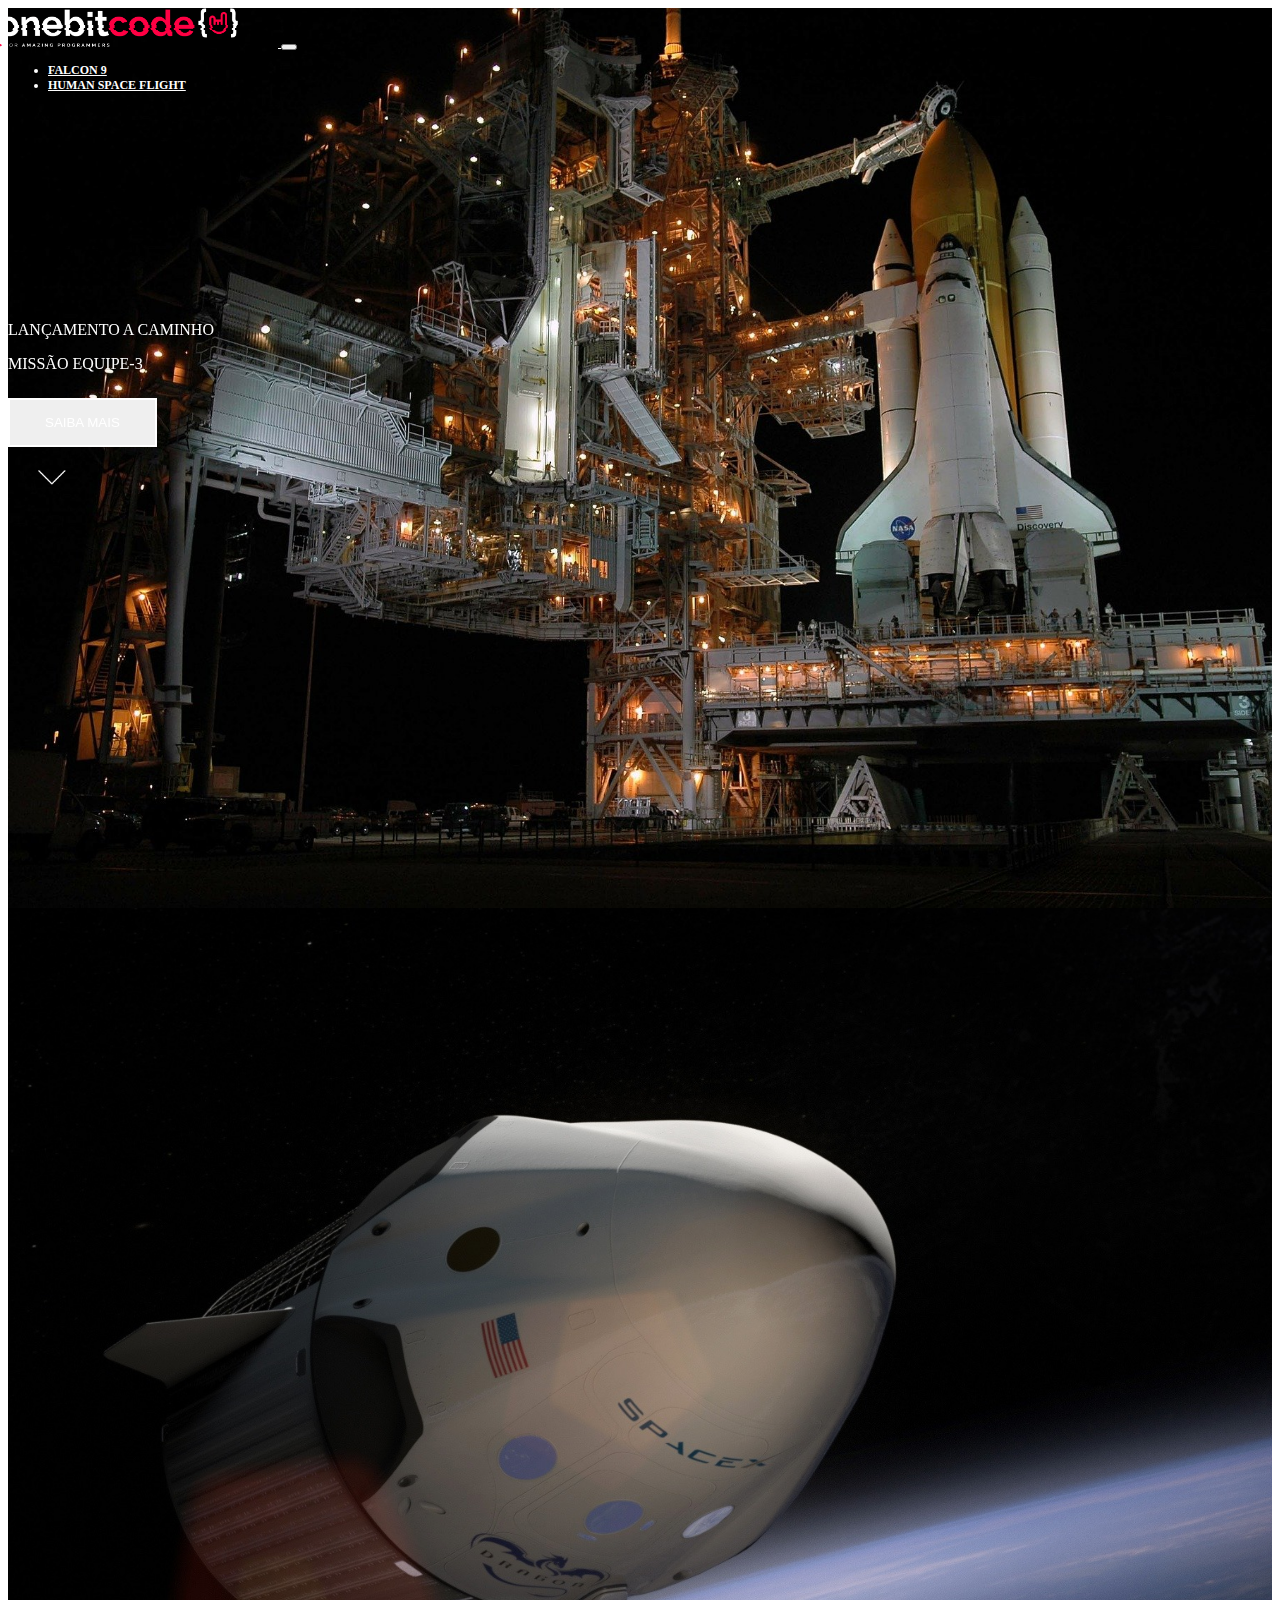
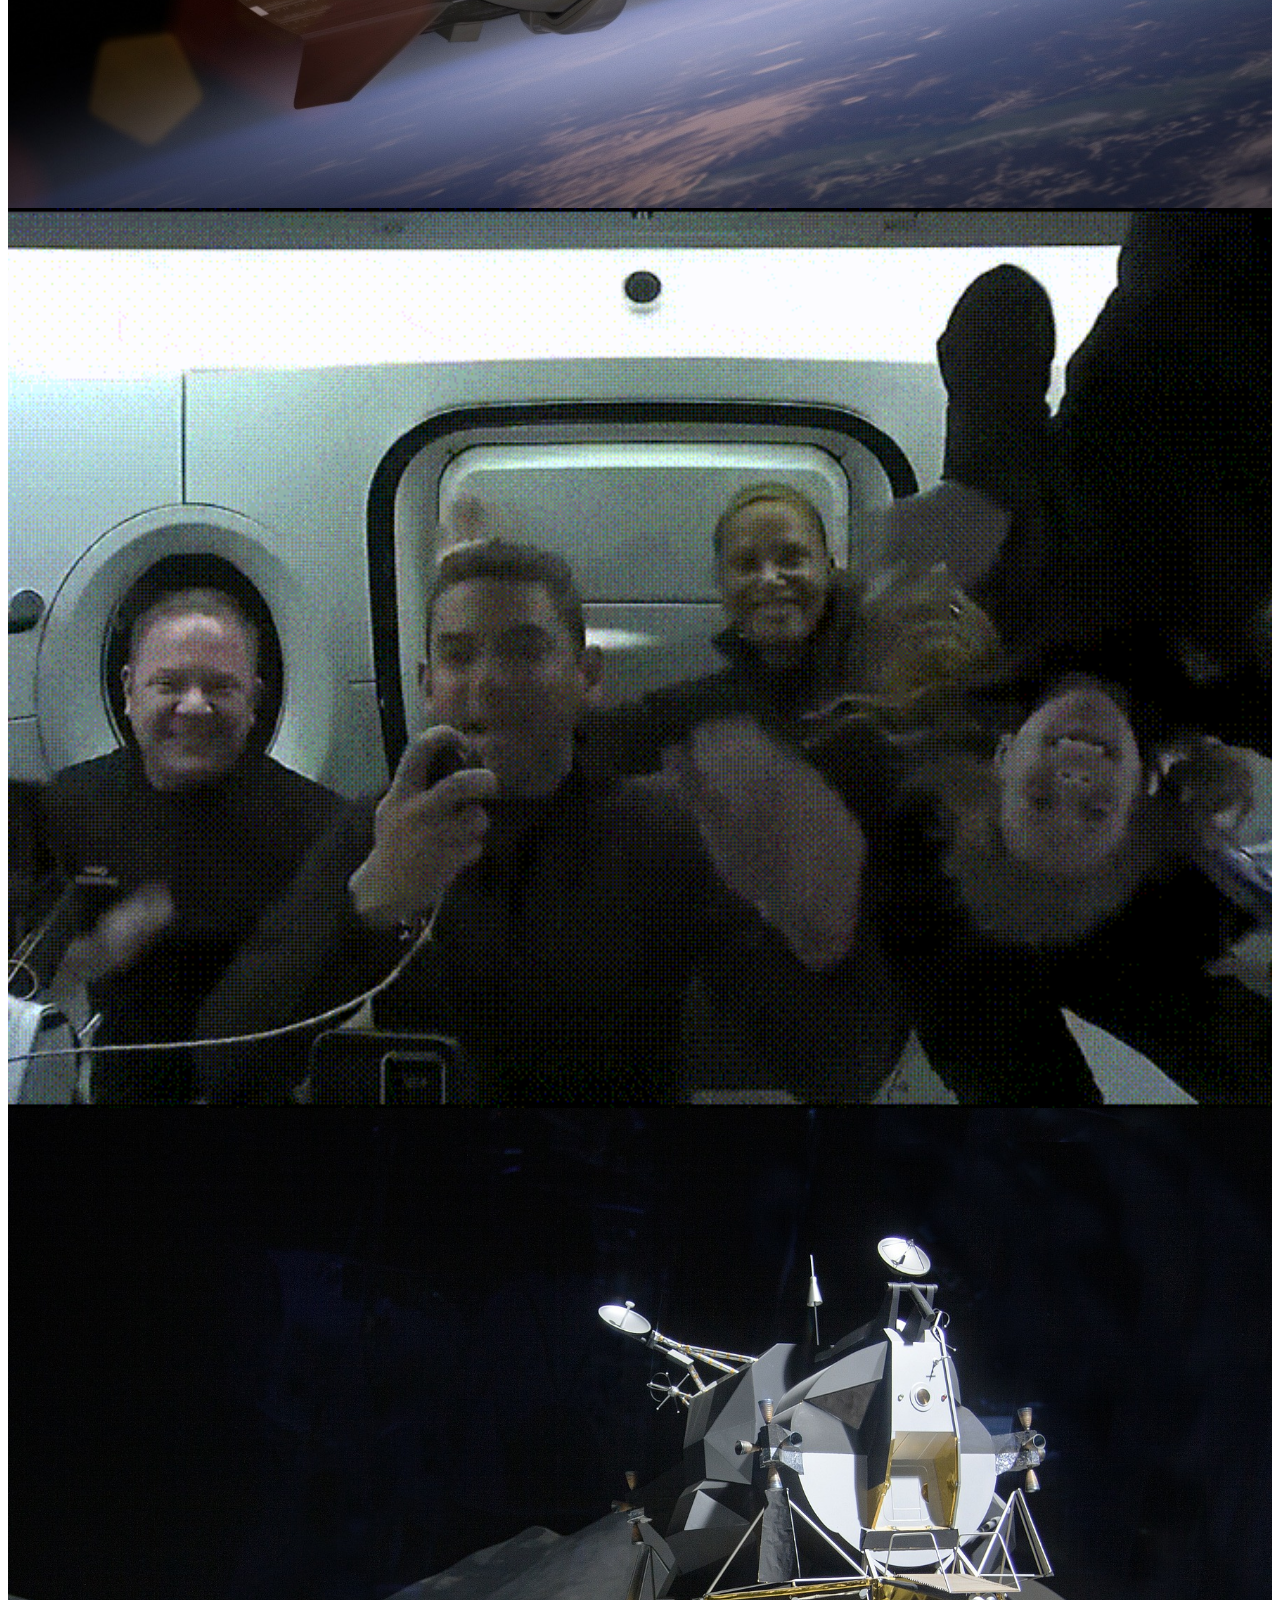
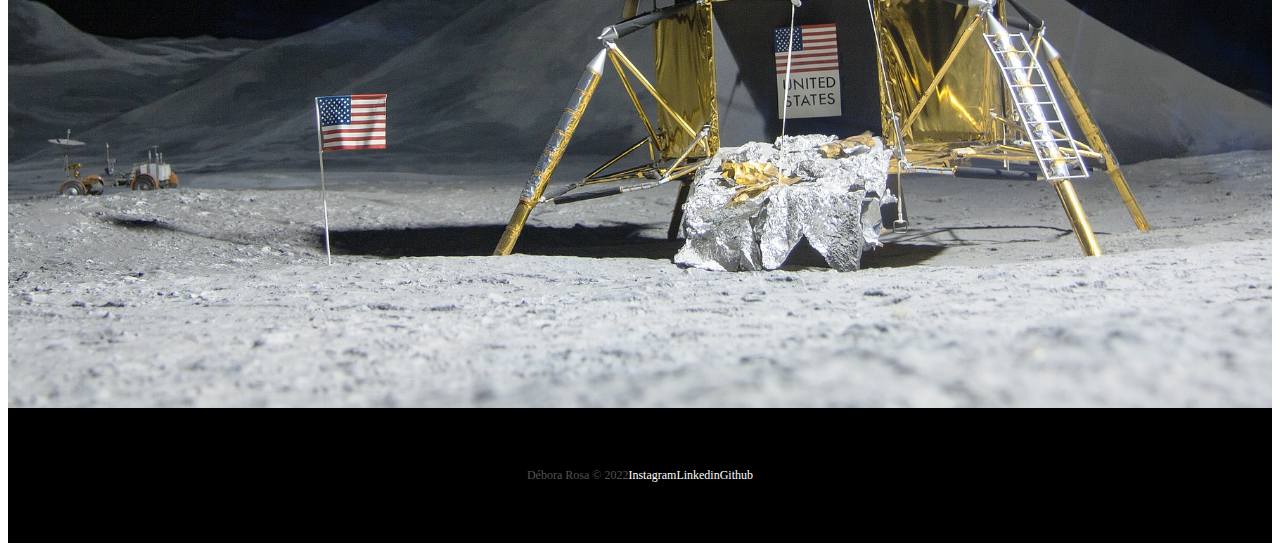
<file: index.html>
<!DOCTYPE html>
<html lang="pt-br">
  <head>
    <meta charset="UTF-8" />
    <meta http-equiv="X-UA-Compatible" content="IE=edge" />
    <meta name="viewport" content="width=device-width, initial-scale=1.0" />
    <link
      href="https://cdn.jsdelivr.net/npm/bootstrap@5.1.3/dist/css/bootstrap.min.css"
      rel="stylesheet"
      integrity="sha384-1BmE4kWBq78iYhFldvKuhfTAU6auU8tT94WrHftjDbrCEXSU1oBoqyl2QvZ6jIW3"
      crossorigin="anonymous"
    />
    <link rel="stylesheet" href="./css/style.css" />
    <link rel="shortcut icon" href="./assets/favicon.png" type="image/x-icon" />
    <link rel="stylesheet" href="https://unpkg.com/aos@next/dist/aos.css" />
    <title>OneBitX - Home</title>
  </head>
  <body>
    <div class="container-fluid container00 container01">
      <div class="container">
        <header class="header">
          <nav class="navbar navbar-expand-lg navbar-dark bg-transparent pt-4">
            <div class="container-fluid">
              <a href="./index.html">
                <img
                  src="./assets/logo-obc-2021-darkbg.png"
                  alt="logo onebitcode"
                  class="logoPc img-fluid"
                />
              </a>
              <button
                class="navbar-toggler"
                type="button"
                data-bs-toggle="collapse"
                data-bs-target="#navbarNav"
                aria-controls="navbarNav"
                aria-expanded="false"
                aria-label="Toggle navigation"
              >
                <span class="navbar-toggler-icon"></span>
              </button>
              <div class="collapse navbar-collapse" id="navbarNav">
                <ul class="navbar-nav">
                  <li class="nav-item">
                    <a
                      href="./falcon9.html"
                      class="nav-link active"
                      aria-current="page"
                      id="navItem"
                      >FALCON 9</a
                    >
                  </li>
                  <li class="nav-item">
                    <a
                      href="./humanSpace.html"
                      class="nav-link active"
                      id="navItem"
                      >HUMAN SPACE FLIGHT</a
                    >
                  </li>
                </ul>
              </div>
            </div>
          </nav>
        </header>
      </div>

      <div
        class="container titlePadding"
        data-aos="fade-up"
        data-aos-duration="1500"
      >
        <p class="h5" id="launchComing">LANÇAMENTO A CAMINHO</p>

        <p class="h1 mediumTitle">MISSÃO EQUIPE-3</p>

        <button type="button" class="btn btn-outline-light mt-5" id="button">
          SAIBA MAIS
        </button>

        <div class="container text-center">
          <img
            src="./assets/home-20221215T131359Z-001/home/arrowDown.gif"
            alt="arrowDown"
            class="arrowDown"
          />
        </div>
      </div>
    </div>

    <div class="container-fluid container00 container02">
      <div
        class="container titlePadding"
        data-aos="fade-right"
        data-aos-duration="1500"
      >
        <p class="h5" id="launchComing">MISSÃO CONCLUIDA</p>

        <p class="h1 shortTitle">MISSÃO EQUIPE-2 RETORNOU PARA A TERRA</p>

        <button type="button" class="btn btn-outline-light mt-5" id="button">
          SAIBA MAIS
        </button>
      </div>
    </div>

    <div class="container-fluid container00 container03">
      <div
        class="container titlePadding"
        data-aos="fade-down"
        data-aos-duration="1500"
      >
        <p class="h5" id="launchComing">MISSÃO CONCLUIDA</p>

        <p class="h1 shortTitle">DRAGON RETORNOU PARA A TERRA</p>

        <button type="button" class="btn btn-outline-light mt-5" id="button">
          SAIBA MAIS
        </button>
      </div>
    </div>

    <div class="container-fluid container00 container04">
      <div
        class="container titlePadding"
        data-aos="fade-down-right"
        data-aos-duration="1500"
      >
        <p class="h1 mediumTitle">STARSHIP POUSA ASTRONAUTAS DA NASA NA LUA</p>

        <button type="button" class="btn btn-outline-light mt-5" id="button">
          SAIBA MAIS
        </button>
      </div>
    </div>

    <footer class="container-fluid footer">
      <span class="me-4 copyOBC"> Débora Rosa &copy; 2022 </span>
      <a href="" target="_blank" class="me-4">Instagram</a>
      <a href="" target="_blank" class="me-4">Linkedin</a>
      <a href="" target="_blank">Github</a>
    </footer>

    <script
      src="https://cdn.jsdelivr.net/npm/bootstrap@5.1.3/dist/js/bootstrap.bundle.min.js"
      integrity="sha384-ka7Sk0Gln4gmtz2MlQnikT1wXgYsOg+OMhuP+IlRH9sENBO0LRn5q+8nbTov4+1p"
      crossorigin="anonymous"
    ></script>
    <script src="https://unpkg.com/aos@next/dist/aos.js"></script>
    <script>
      AOS.init();
    </script>
  </body>
</html>
</file>
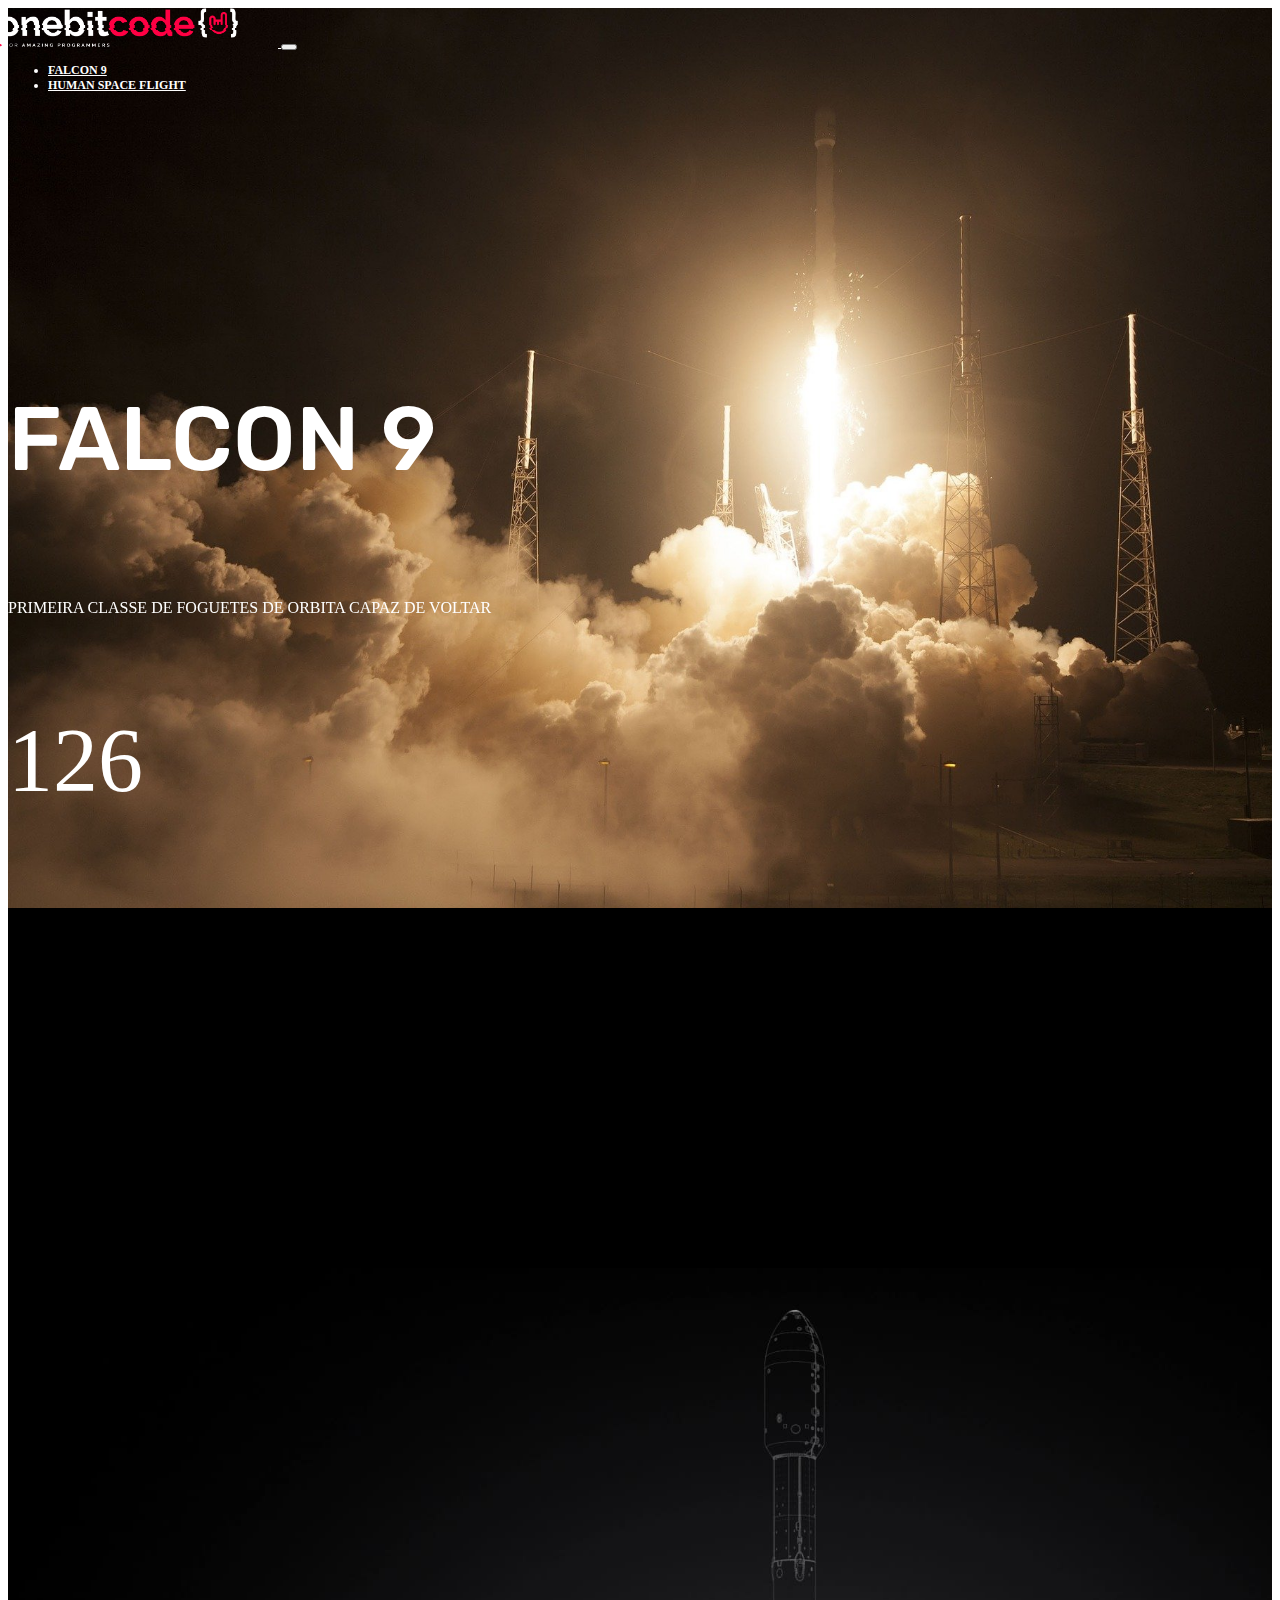
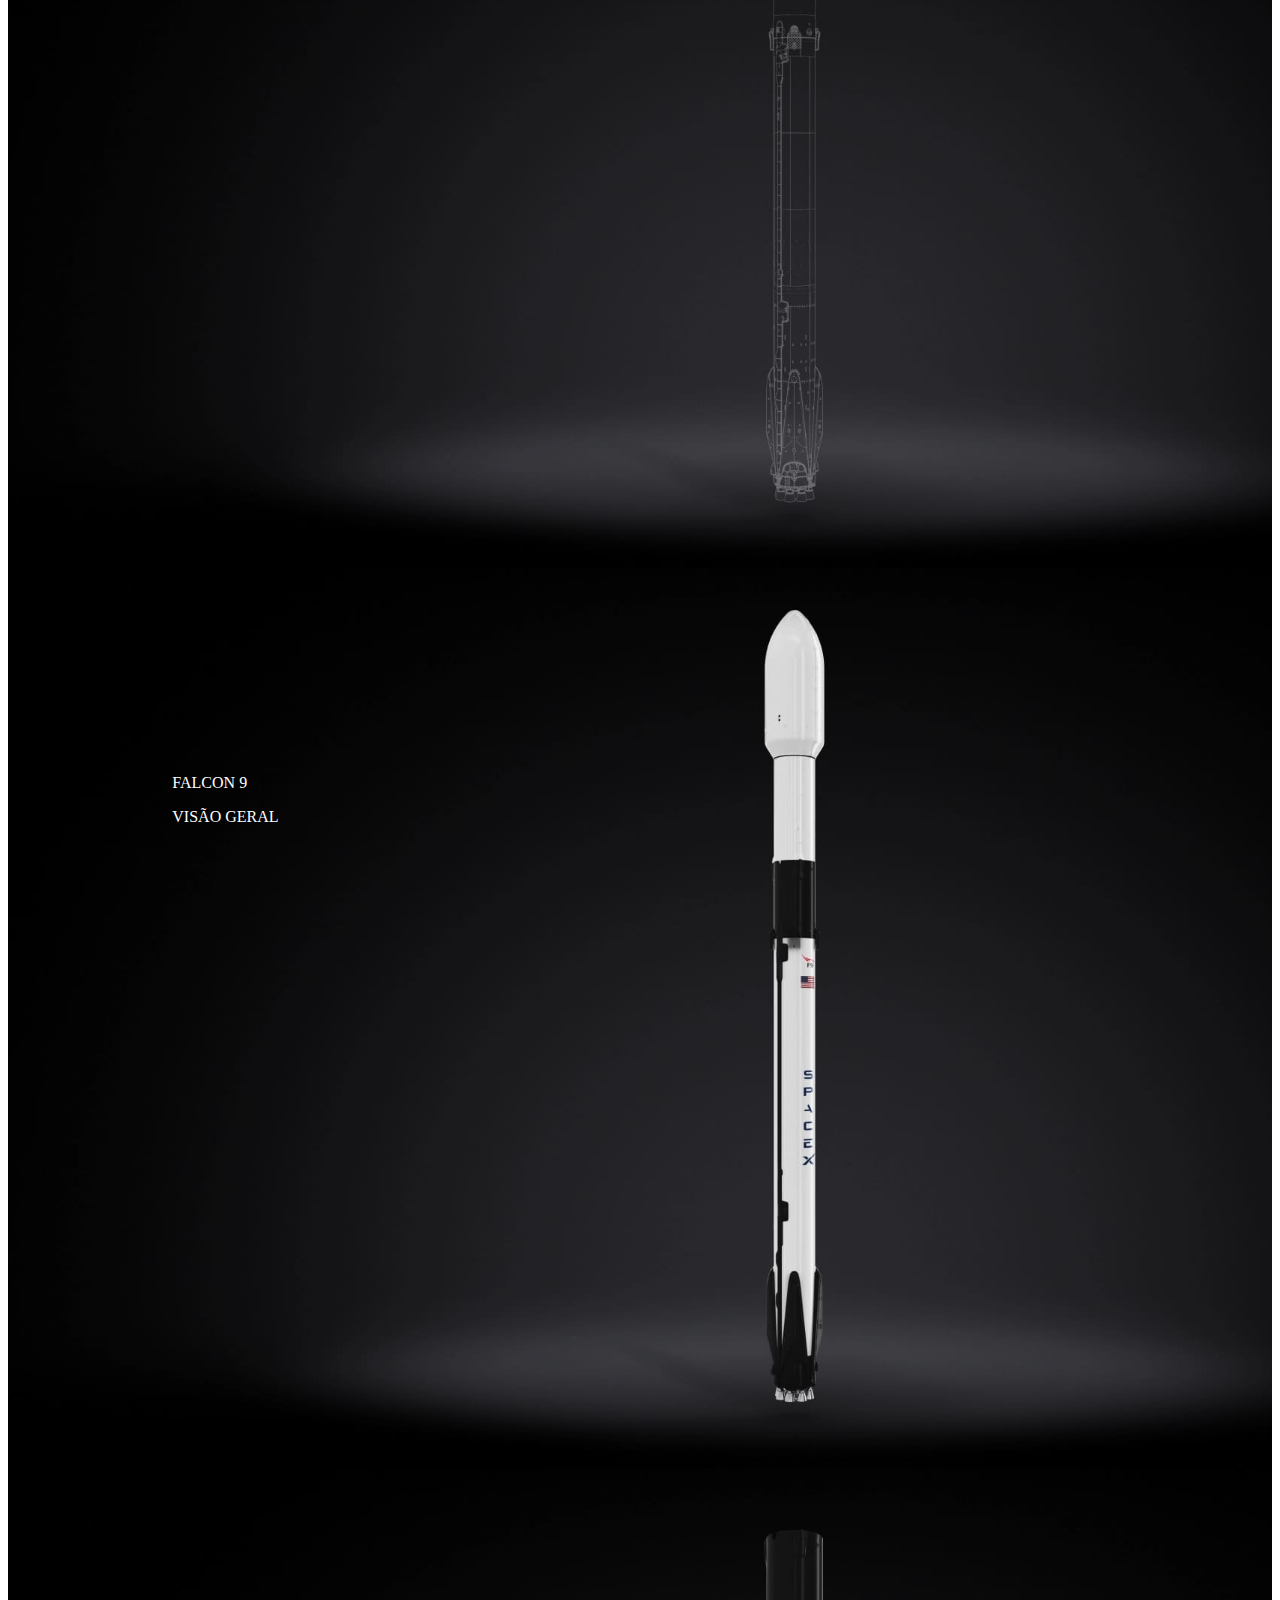
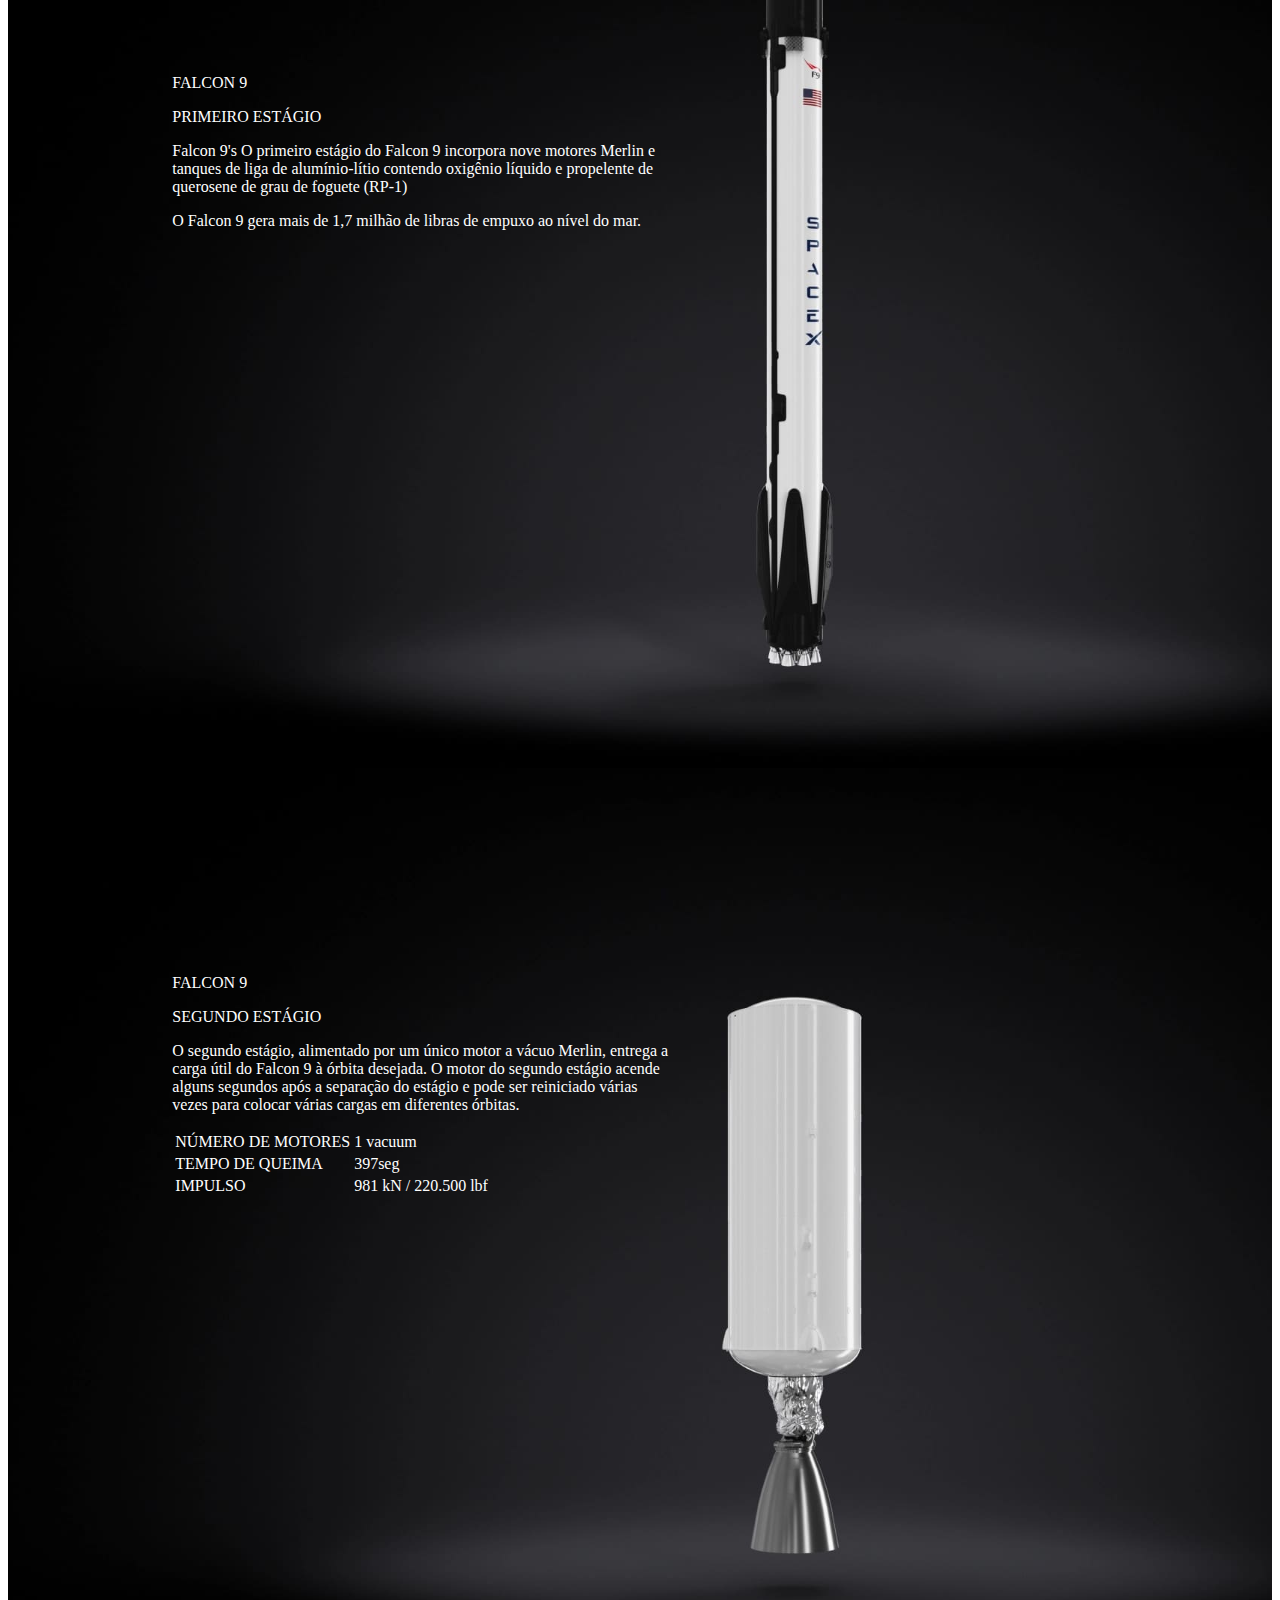
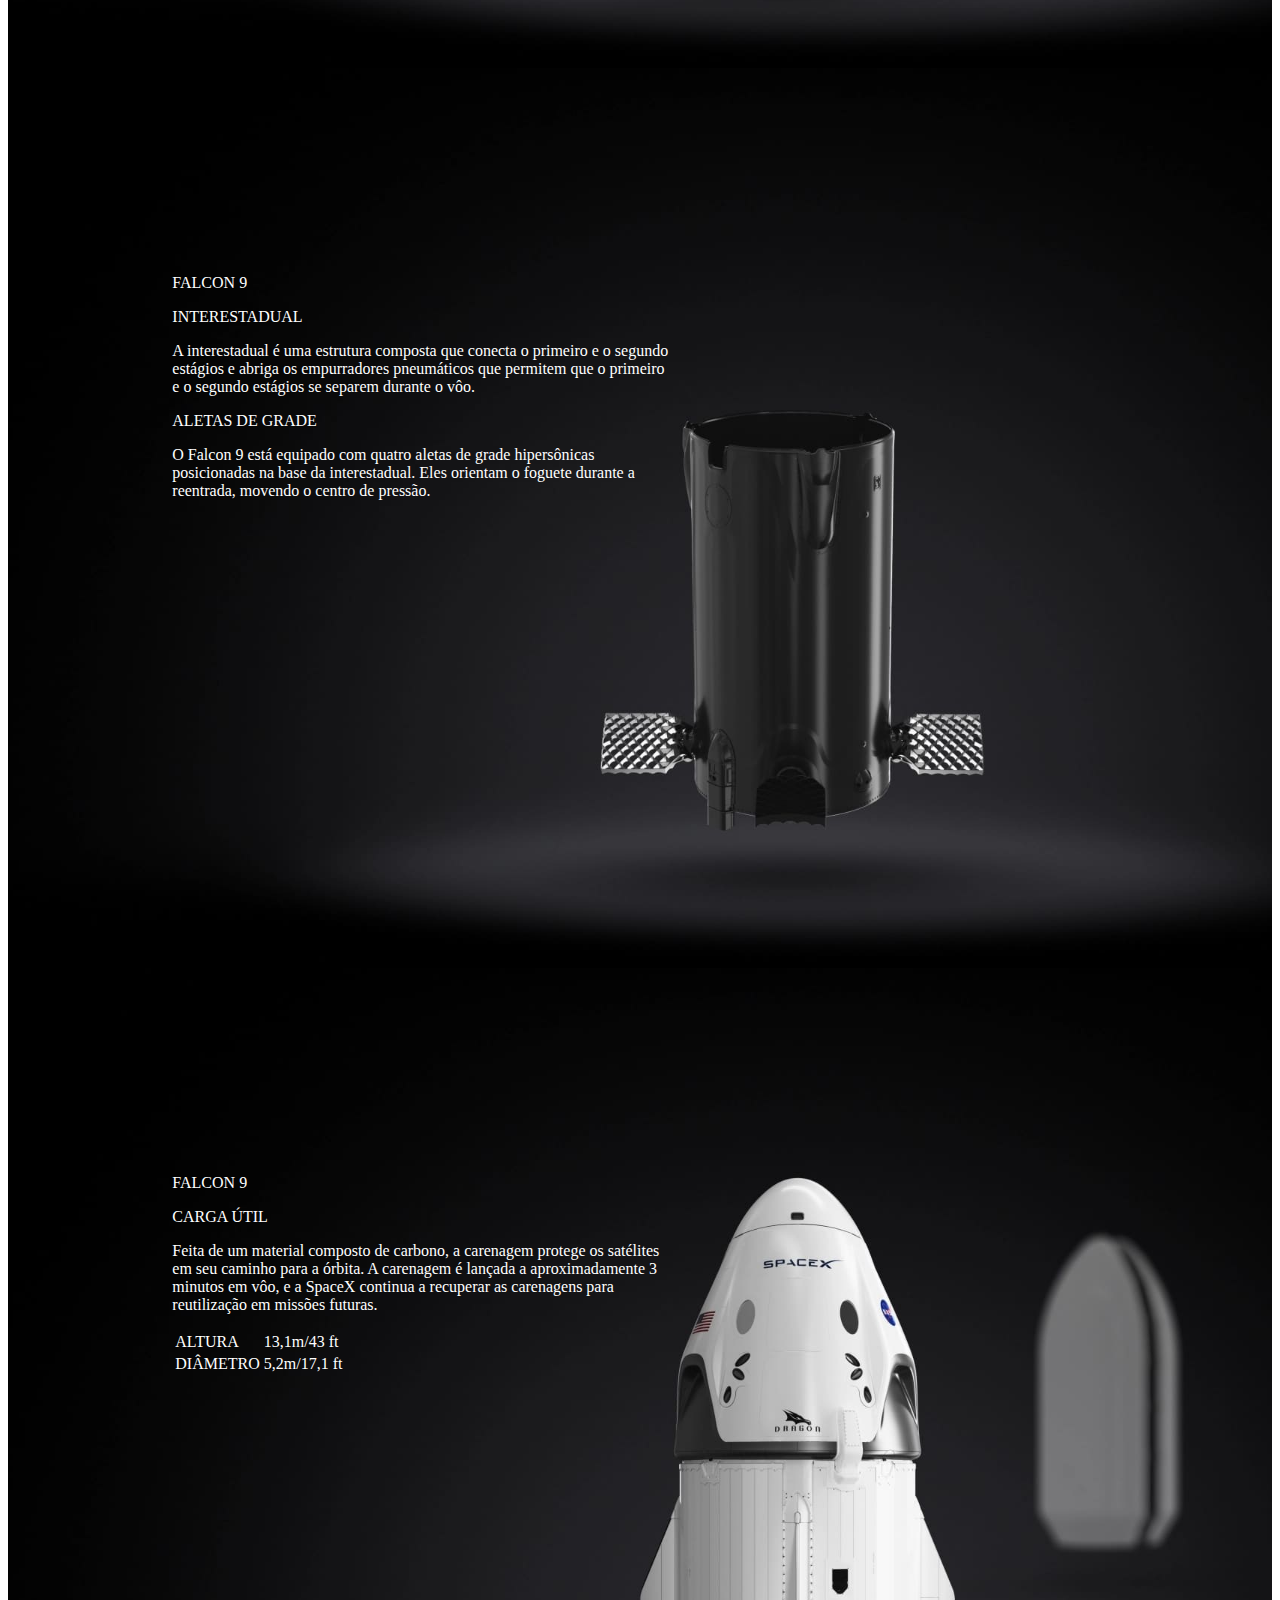
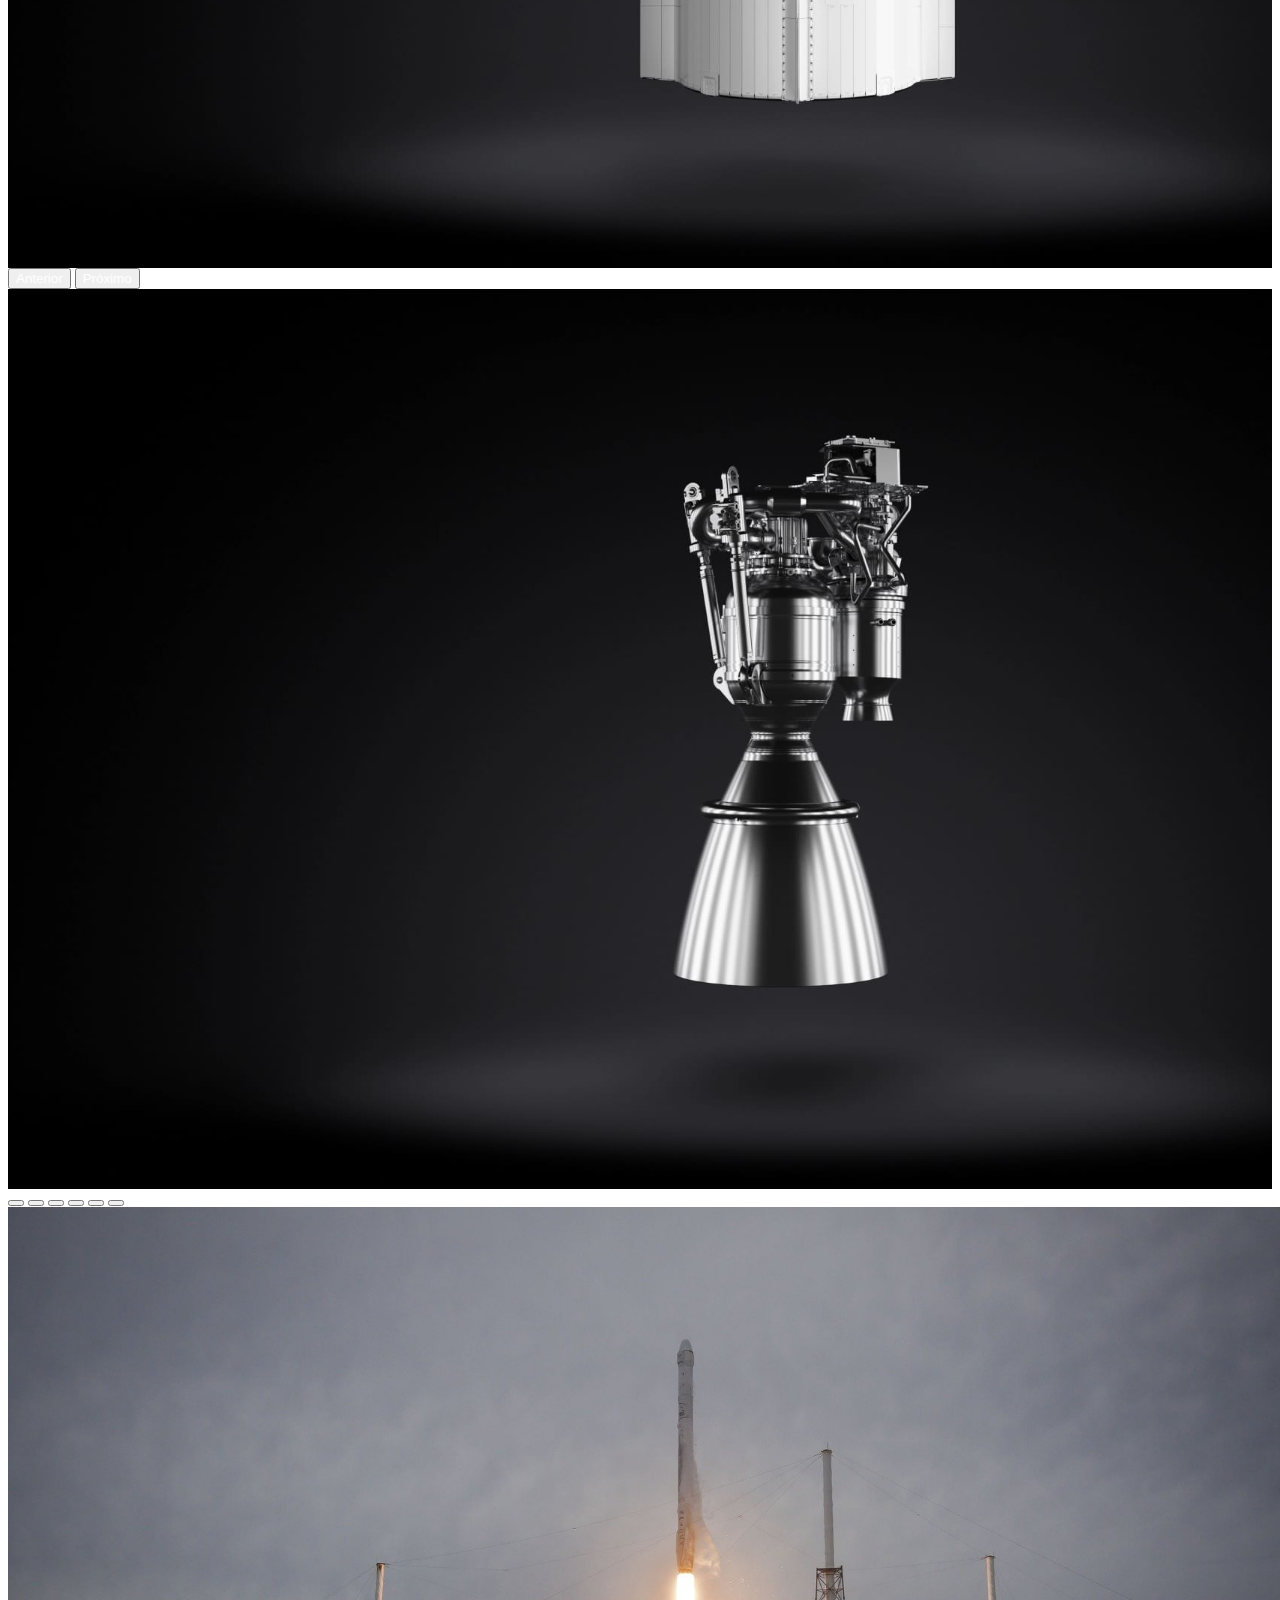
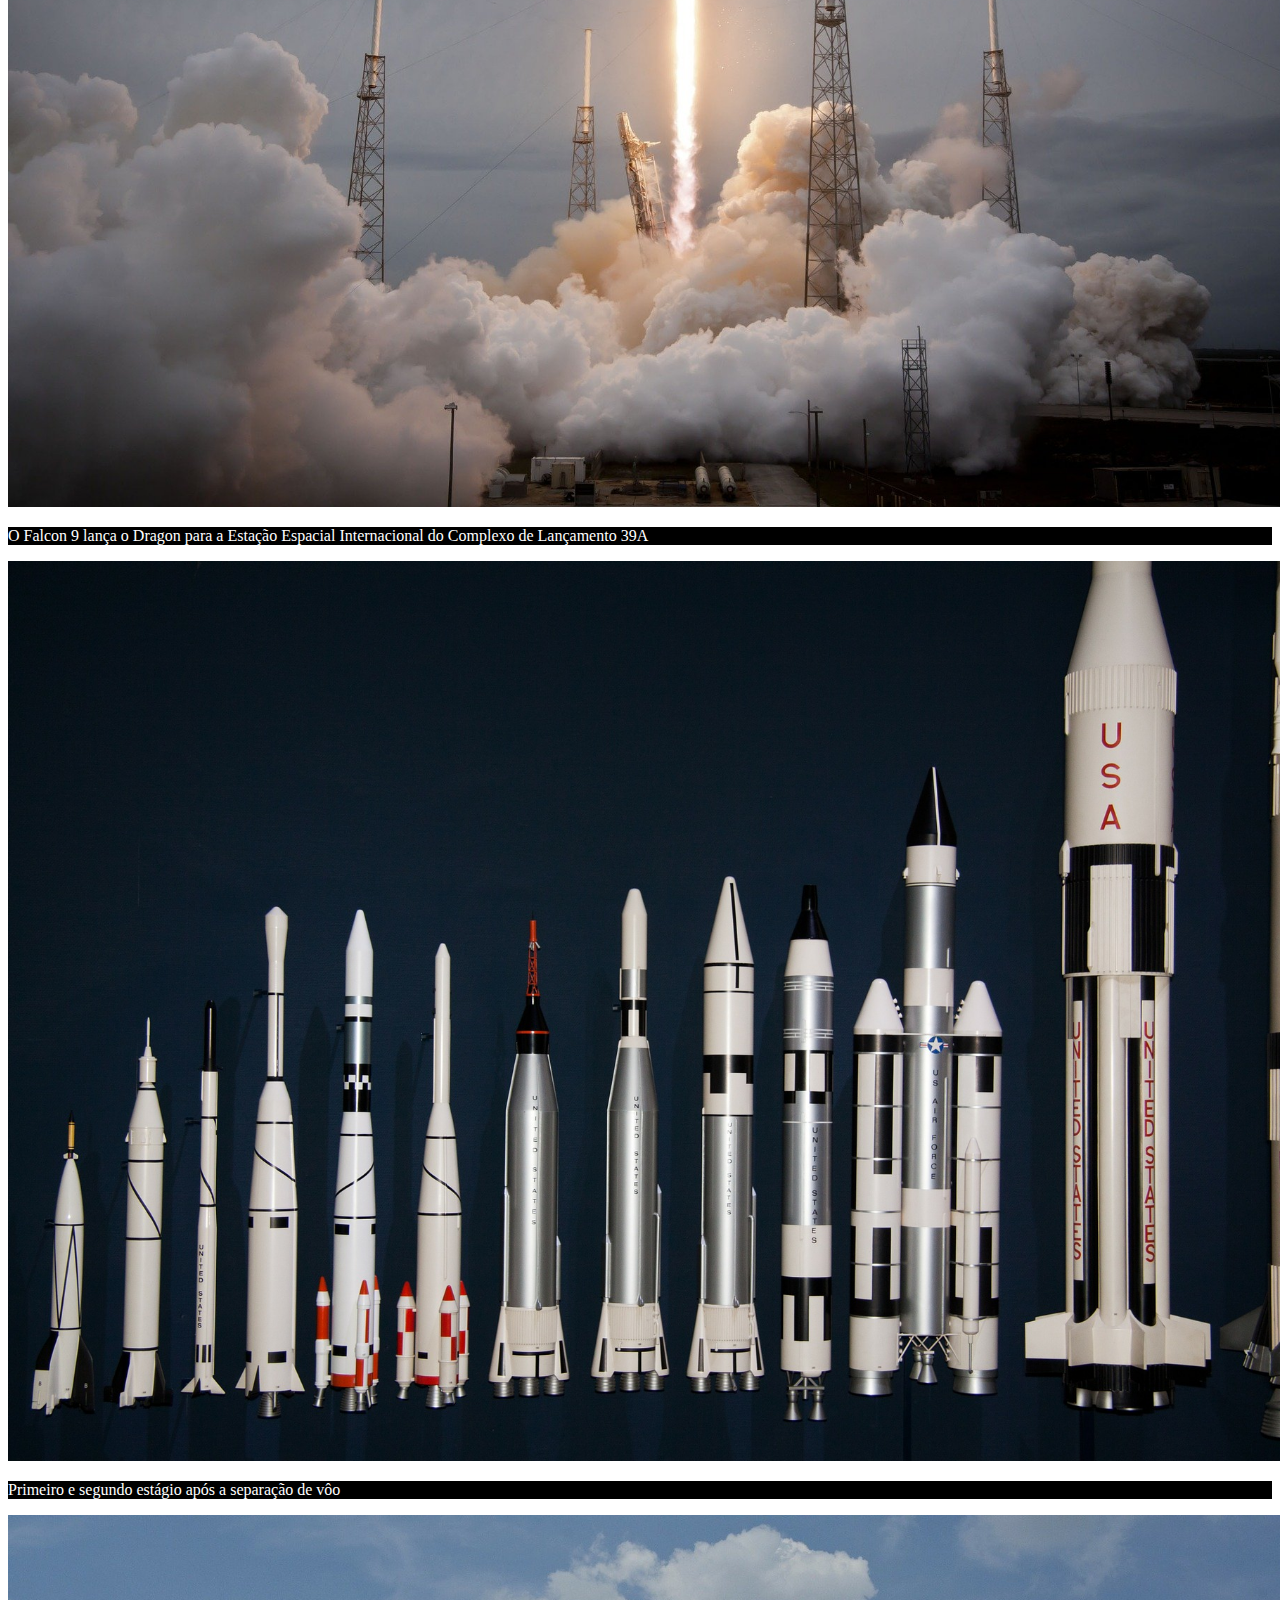
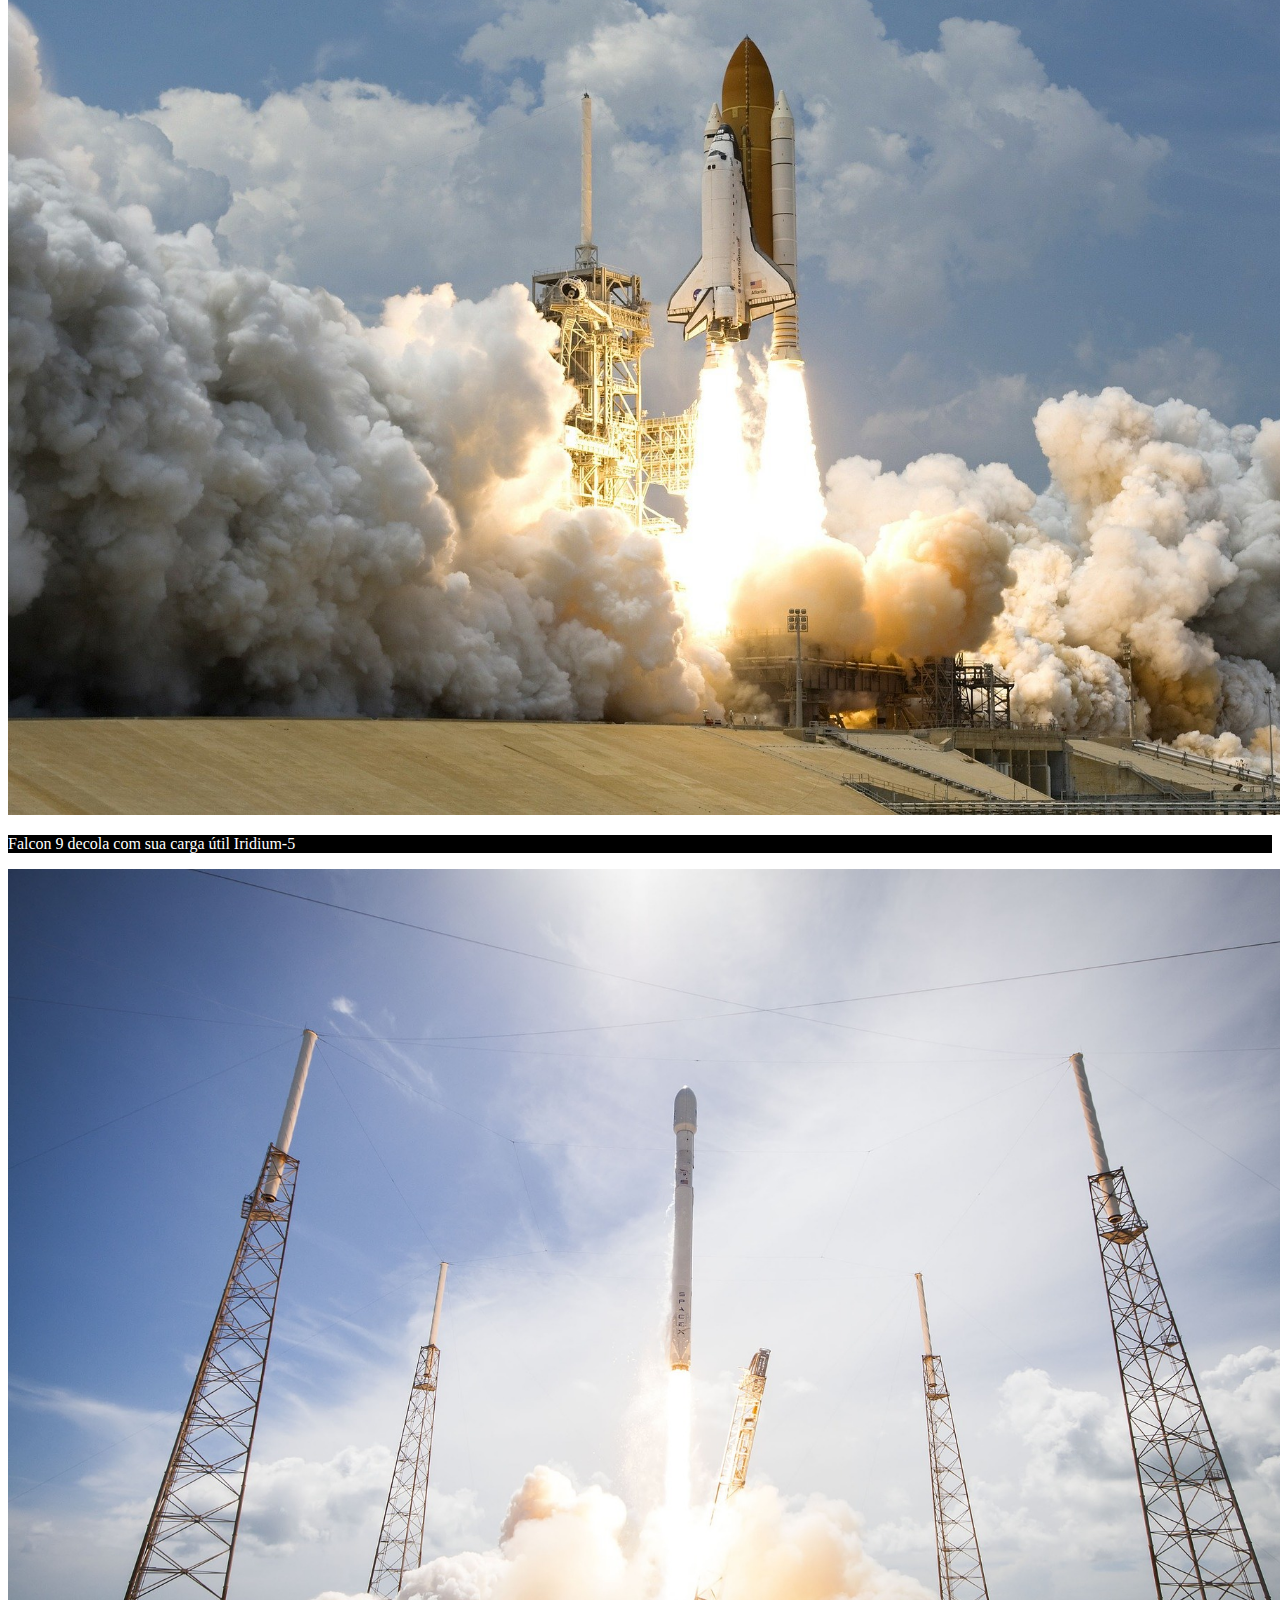
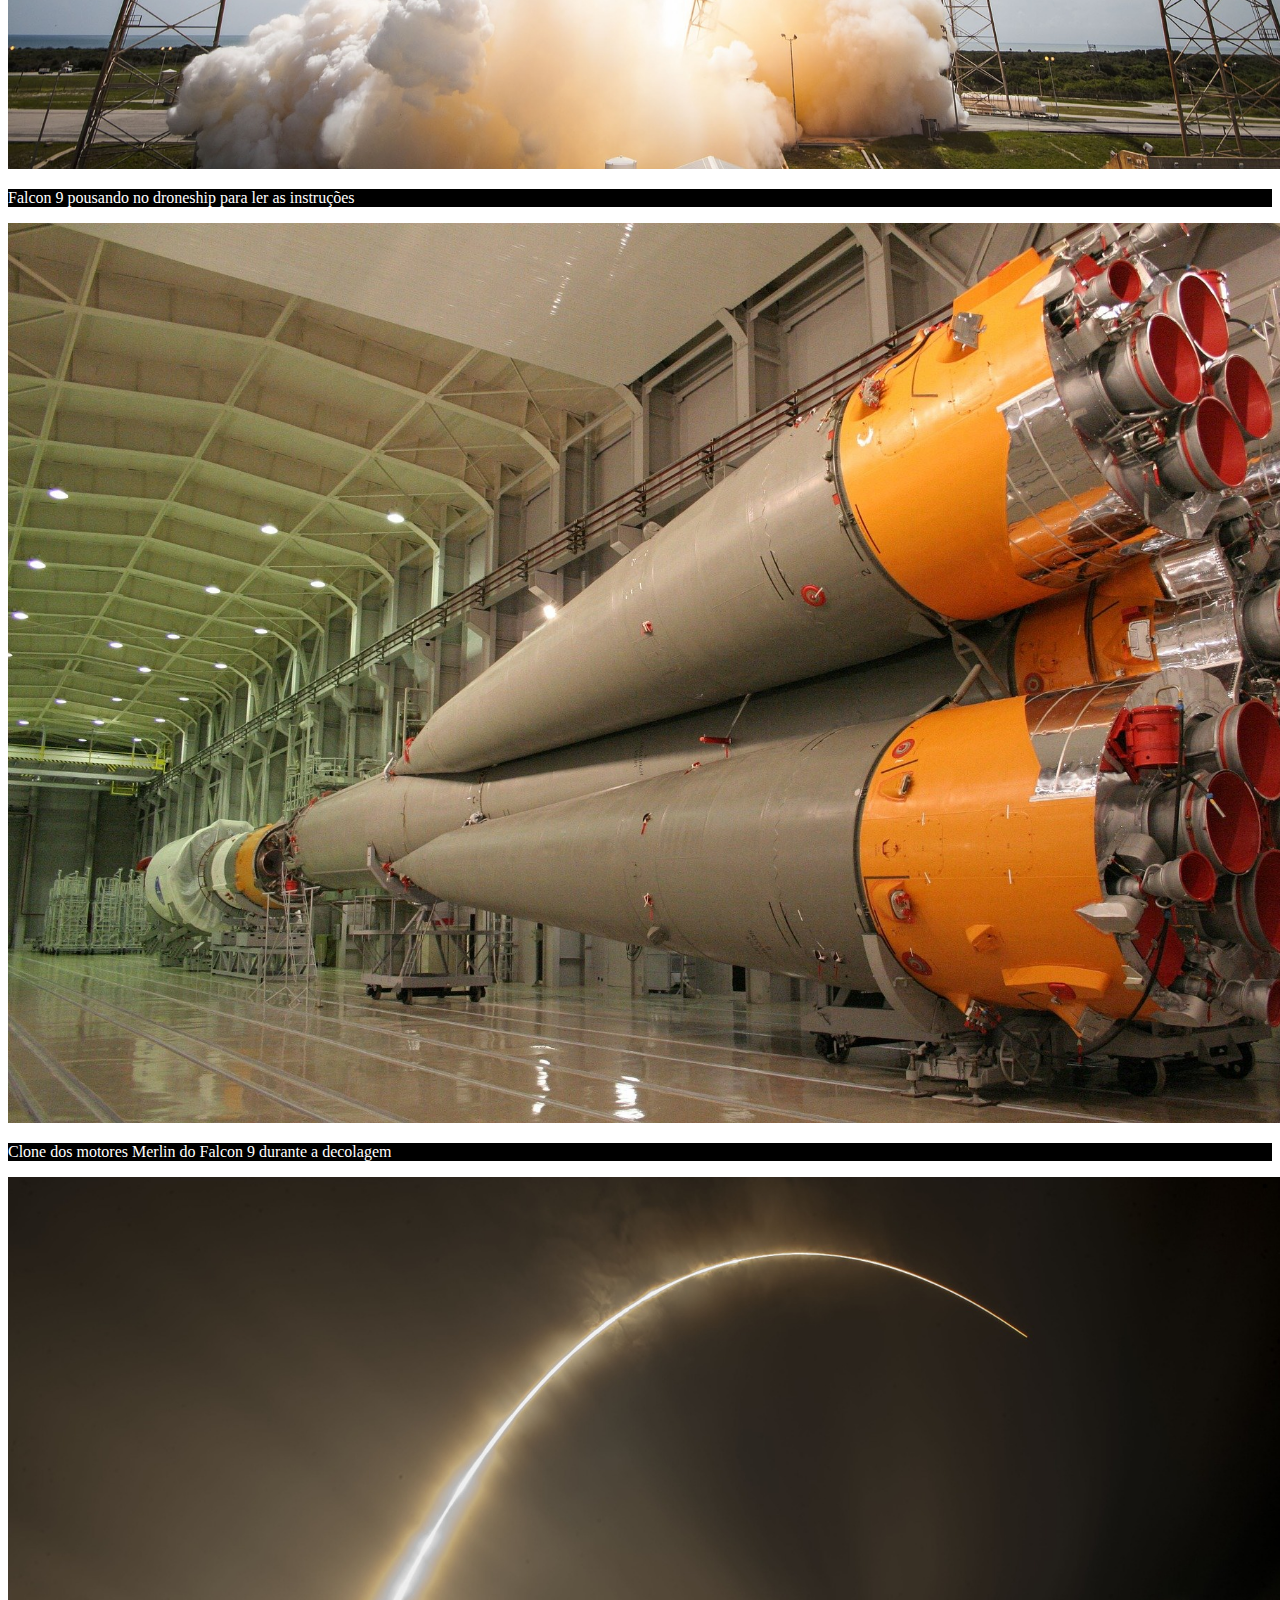
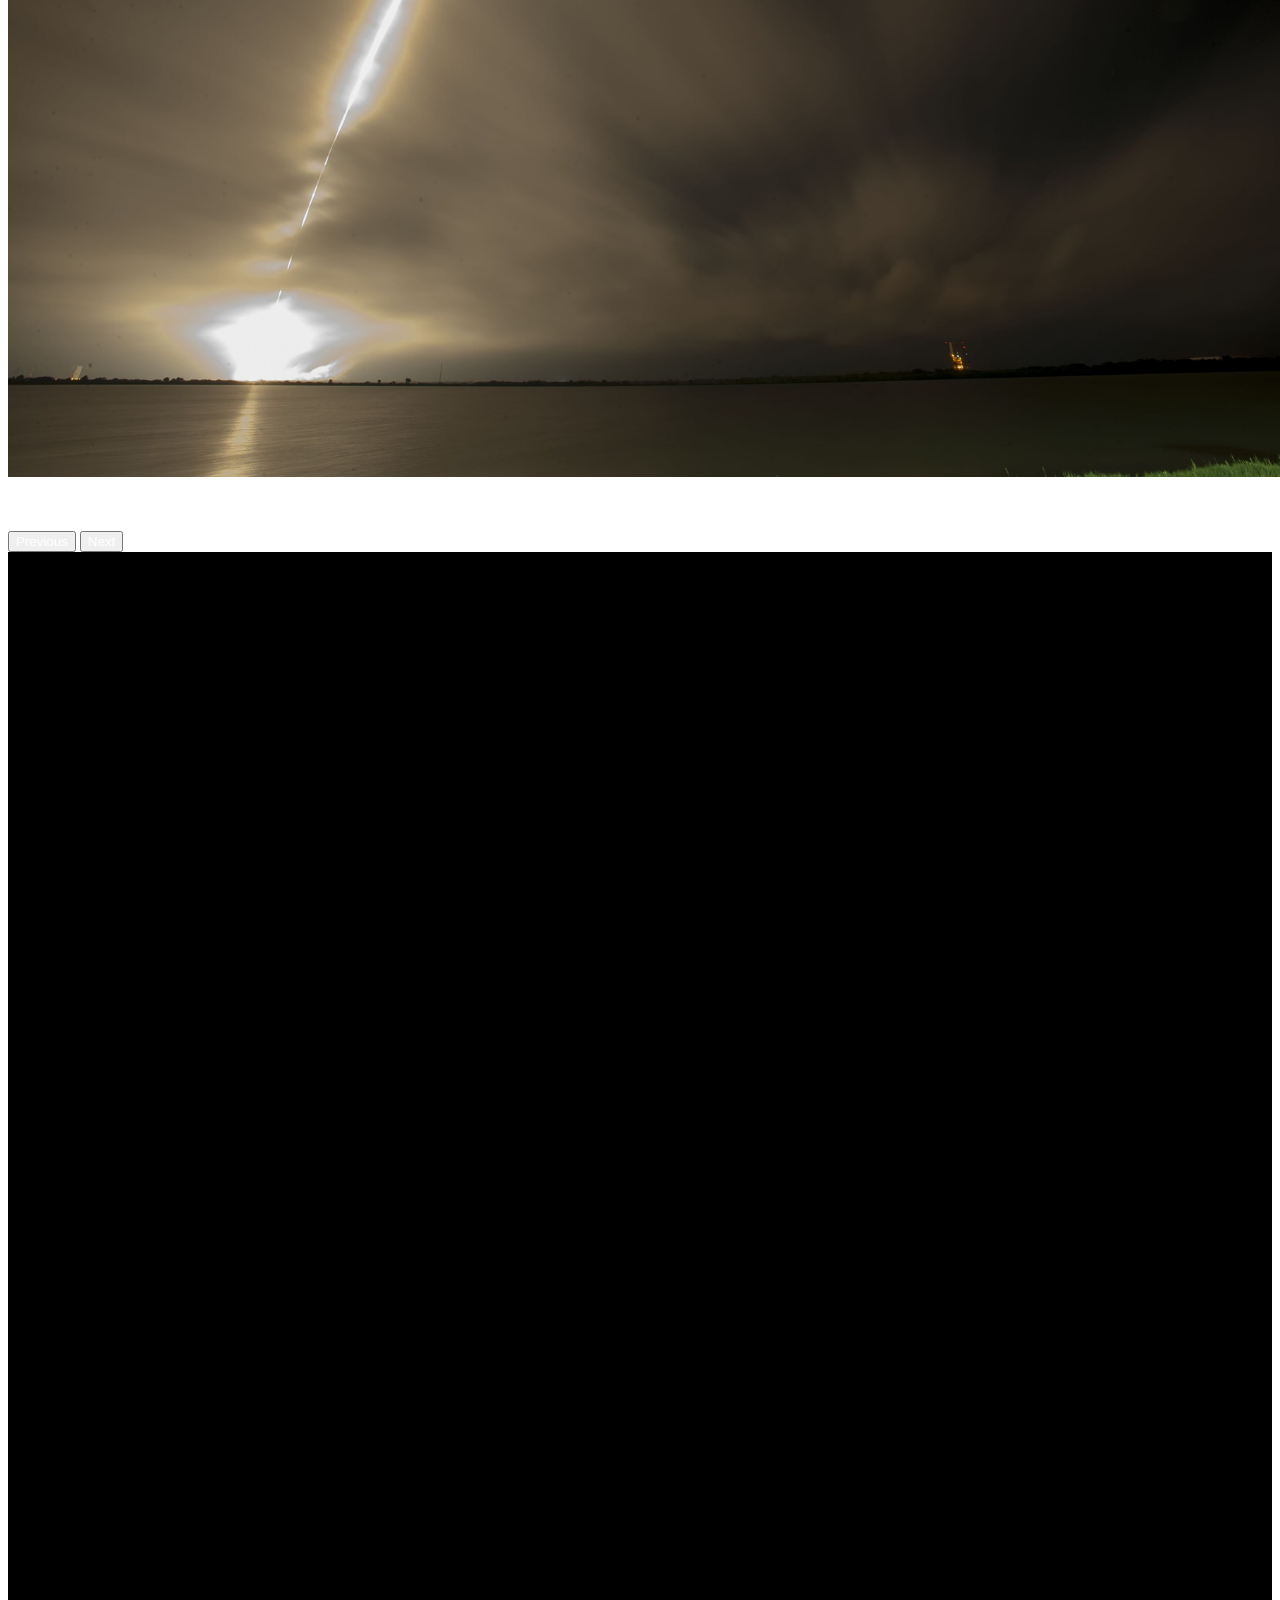
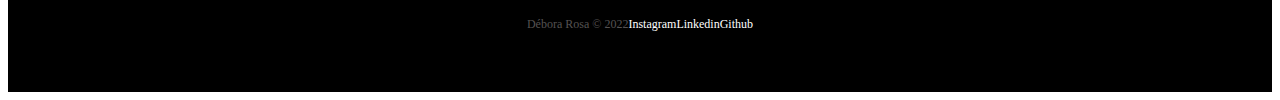
<file: falcon9.html>
<!DOCTYPE html>
<html lang="pt-br">
  <head>
    <meta charset="UTF-8" />
    <meta http-equiv="X-UA-Compatible" content="IE=edge" />
    <meta name="viewport" content="width=device-width, initial-scale=1.0" />
    <link
      href="https://cdn.jsdelivr.net/npm/bootstrap@5.1.3/dist/css/bootstrap.min.css"
      rel="stylesheet"
      integrity="sha384-1BmE4kWBq78iYhFldvKuhfTAU6auU8tT94WrHftjDbrCEXSU1oBoqyl2QvZ6jIW3"
      crossorigin="anonymous"
    />
    <link rel="stylesheet" href="https://unpkg.com/aos@next/dist/aos.css" />

    <link rel="stylesheet" href="./css/style.css" />
    <link rel="shortcut icon" href="./assets/favicon.png" type="image/x-icon" />
    <title>OneBitX - Falcon 9</title>
  </head>
  <body>
    <div class="container-fluid container00 container05">
      <div class="container">
        <header class="header">
          <nav class="navbar navbar-expand-lg navbar-dark bg-transparent pt-4">
            <div class="container-fluid">
              <a href="./index.html">
                <img
                  src="./assets/logo-obc-2021-darkbg.png"
                  alt="logo onebitcode"
                  class="logoPc img-fluid"
                />
              </a>
              <button
                class="navbar-toggler"
                type="button"
                data-bs-toggle="collapse"
                data-bs-target="#navbarNav"
                aria-controls="navbarNav"
                aria-expanded="false"
                aria-label="Toggle navigation"
              >
                <span class="navbar-toggler-icon"></span>
              </button>
              <div class="collapse navbar-collapse" id="navbarNav">
                <ul class="navbar-nav">
                  <li class="nav-item">
                    <a
                      href="./falcon9.html"
                      class="nav-link active"
                      aria-current="page"
                      id="navItem"
                      >FALCON 9</a
                    >
                  </li>
                  <li class="nav-item">
                    <a
                      href="./humanSpace.html"
                      class="nav-link active"
                      id="navItem"
                      >HUMAN SPACE FLIGHT</a
                    >
                  </li>
                </ul>
              </div>
            </div>
          </nav>
        </header>
      </div>

      <div
        class="container text-center titleContent"
        data-aos="fade-up"
        data-aos-duration="1500"
      >
        <p class="h1 titleFalcon9">FALCON 9</p>
        <p class="h3 subtitleFalcon9">
          PRIMEIRA CLASSE DE FOGUETES DE ORBITA CAPAZ DE VOLTAR
        </p>
      </div>
    </div>

    <div class="container-fluid numbers">
      <div class="row text-center">
        <div class="col-sm col1">
          <p class="h1 titleNumb" data-aos="flip-up" data-aos-duration="1000">
            126
          </p>
          <p class="subTitleNUmb" data-aos="flip-up" data-aos-duration="1200">
            LANÇAMENTOS TOTAIS
          </p>
        </div>
        <div class="col">
          <p class="h1 titleNumb" data-aos="flip-left" data-aos-duration="1000">
            86
          </p>
          <p class="subTitleNUmb" data-aos="flip-left" data-aos-duration="1250">
            DESEMBARQUES TOTAIS
          </p>
        </div>
        <div class="col-sm col3">
          <p
            class="h1 titleNumb"
            data-aos="flip-right"
            data-aos-duration="1000"
          >
            68
          </p>
          <p
            class="subTitleNUmb"
            data-aos="flip-right"
            data-aos-duration="1300"
          >
            FOGUETES RECUPERADOS
          </p>
        </div>
      </div>
    </div>

    <div class="container-fluid container00 container06">
      <div class="container containerFalcon9Desc">
        <p class="falcon9Desc" data-aos="fade-right" data-aos-duration="1500">
          O Falcon 9 é um foguete reutilizável de dois estágios projetados e
          fabricado pela SpaceX para o transporte confiável e seguro de pessoas
          e cargas úteis para a órbita da Terra e além. Falcon 9 é o primeiro
          foguete reutilizável de classe orbital do mundo. A capacidade de
          reutilização permite que a SpaceX refile as partes mais caras do
          foguete, o que, por sua vez, reduz o custo do acesso ao espaço.
        </p>
      </div>
    </div>

    <div
      id="carouselExampleControls"
      class="carousel slide"
      data-bs-ride="carousel"
    >
      <div class="carousel-inner">
        <div
          class="carousel-item active container00 carrossel01"
          data-bs-interval="10000000"
        >
          <div class="container" id="overViewPosition">
            <p class="subTitleOverview">FALCON 9</p>
            <p class="h3 titleOverview">VISÃO GERAL</p>

            <table class="table" id="widthTable">
              <tbody>
                <tr data-aos="fade-right" data-aos-duration="1500">
                  <td>ALTURA</td>
                  <td class="text-end">
                    70 m <span class="corEscuraTxt">/ 229.6 f</span>
                  </td>
                </tr>
                <tr data-aos="fade-right" data-aos-duration="1200">
                  <td>DIAMETRO</td>
                  <td class="text-end">
                    3.7 m <span class="corEscuraTxt">/ 12 f</span>
                  </td>
                </tr>
                <tr data-aos="fade-right" data-aos-duration="1500">
                  <td>MASSA</td>
                  <td class="text-end">
                    549,054 kg <span class="corEscuraTxt">/ 1,207,920 lb</span>
                  </td>
                </tr>
                <tr data-aos="fade-right" data-aos-duration="1500">
                  <td>CARGA MÁXIMA PARA LEO</td>
                  <td class="text-end">
                    22,800 kg <span class="corEscuraTxt">/ 50,265 lb</span>
                  </td>
                </tr>
                <tr data-aos="fade-right" data-aos-duration="1500">
                  <td>CARGA MÁXIMA PARA GTO</td>
                  <td class="text-end">
                    8,300 kg <span class="corEscuraTxt">/ 18,300 lb</span>
                  </td>
                </tr>
                <tr data-aos="fade-right" data-aos-duration="1500">
                  <td>CARGA MÁXIMA PARA MARTE</td>
                  <td class="text-end">
                    4,020 kg <span class="corEscuraTxt">/ 8,860 lb</span>
                  </td>
                </tr>
              </tbody>
            </table>
          </div>
        </div>
        <div
          class="carousel-item container00 carrossel02"
          data-bs-interval="10000000"
        >
          <div class="container" id="overViewPosition">
            <p class="subTitleOverview">FALCON 9</p>
            <p class="h3 titleOverview">PRIMEIRO ESTÁGIO</p>
            <p>
              Falcon 9's O primeiro estágio do Falcon 9 incorpora nove motores
              Merlin e tanques de liga de alumínio-lítio contendo oxigênio
              líquido e propelente de querosene de grau de foguete (RP-1)
            </p>
            <p>
              O Falcon 9 gera mais de 1,7 milhão de libras de empuxo ao nível do
              mar.
            </p>
          </div>
        </div>
        <div
          class="carousel-item container00 carrossel03"
          data-bs-interval="10000000"
        >
          <div class="container" id="overViewPosition">
            <p class="subTitleOverview">FALCON 9</p>
            <p class="h3 titleOverview">SEGUNDO ESTÁGIO</p>

            <p>
              O segundo estágio, alimentado por um único motor a vácuo Merlin,
              entrega a carga útil do Falcon 9 à órbita desejada. O motor do
              segundo estágio acende alguns segundos após a separação do estágio
              e pode ser reiniciado várias vezes para colocar várias cargas em
              diferentes órbitas.
            </p>

            <table class="table" id="widthTable">
              <tbody>
                <tr>
                  <td>NÚMERO DE MOTORES</td>
                  <td class="text-end">1 vacuum</td>
                </tr>
                <tr>
                  <td>TEMPO DE QUEIMA</td>
                  <td class="text-end">397seg</td>
                </tr>
                <tr>
                  <td>IMPULSO</td>
                  <td class="text-end">981 kN <span>/ 220.500 lbf</span></td>
                </tr>
              </tbody>
            </table>
          </div>
        </div>
        <div
          class="carousel-item container00 carrossel04"
          data-bs-interval="10000000"
        >
          <div class="container" id="overViewPosition">
            <p class="subTitleOverview">FALCON 9</p>
            <p class="h3 titleOverview">INTERESTADUAL</p>
            <p>
              A interestadual é uma estrutura composta que conecta o primeiro e
              o segundo estágios e abriga os empurradores pneumáticos que
              permitem que o primeiro e o segundo estágios se separem durante o
              vôo.
            </p>
            <p class="h6">ALETAS DE GRADE</p>
            <p>
              O Falcon 9 está equipado com quatro aletas de grade hipersônicas
              posicionadas na base da interestadual. Eles orientam o foguete
              durante a reentrada, movendo o centro de pressão.
            </p>
          </div>
        </div>
        <div
          class="carousel-item container00 carrossel05"
          data-bs-interval="10000000"
        >
          <div class="container" id="overViewPosition">
            <p class="subTitleOverview">FALCON 9</p>
            <p class="h3 titleOverview">CARGA ÚTIL</p>
            <p>
              Feita de um material composto de carbono, a carenagem protege os
              satélites em seu caminho para a órbita. A carenagem é lançada a
              aproximadamente 3 minutos em vôo, e a SpaceX continua a recuperar
              as carenagens para reutilização em missões futuras.
            </p>
            <table class="table" id="widthTable">
              <tbody>
                <tr>
                  <td>ALTURA</td>
                  <td class="text-end">13,1m<span>/43 ft</span></td>
                </tr>
                <tr>
                  <td>DIÂMETRO</td>
                  <td class="text-end">5,2m<span>/17,1 ft</span></td>
                </tr>
              </tbody>
            </table>
          </div>
        </div>
      </div>
      <button
        class="carousel-control-prev"
        type="button"
        data-bs-target="#carouselExampleControls"
        data-bs-slide="prev"
      >
        <span class="carousel-control-prev-icon" aria-hidden="true"></span>
        <span class="visually-hidden">Anterior</span>
      </button>
      <button
        class="carousel-control-next"
        type="button"
        data-bs-target="#carouselExampleControls"
        data-bs-slide="next"
      >
        <span class="carousel-control-next-icon" aria-hidden="true"></span>
        <span class="visually-hidden">Próximo</span>
      </button>
    </div>

    <div class="container-fluid container00 container07">
      <div
        class="container"
        id="overViewPosition"
        data-aos="fade-down"
        data-aos-duration="1500"
      >
        <p class="subTitleOverview">FALCON 9</p>
        <p class="h3 titleOverview">MERLIN</p>
        <p>
          Merlin é uma família de motores de foguete desenvolvidos pela SpaceX
          para uso em seus veículos de lançamento Falcon 1, Falcon 9 e Falcon
          Heavy. Os motores Merlin usam querosene de grau de foguete (RP-1) e
          oxigênio líquido como propelentes de foguete em um ciclo de energia de
          gerador a gás. O motor Merlin foi originalmente projetado para
          recuperação e reutilização.
        </p>
        <table class="table" id="widthTable">
          <tbody>
            <tr>
              <td>PROPULSOR</td>
              <td class="text-end">LOX<span>/RP-1</span></td>
            </tr>
            <tr>
              <td>IMPULSO</td>
              <td class="text-end">845 kN<span>/190.000 lbf</span></td>
            </tr>
          </tbody>
        </table>
      </div>
    </div>

    <div
      id="carouselExampleCaptions"
      class="carousel slide"
      data-bs-ride="false"
    >
      <div class="carousel-indicators">
        <button
          type="button"
          data-bs-target="#carouselExampleCaptions"
          data-bs-slide-to="0"
          class="active"
          aria-current="true"
          aria-label="Slide 1"
        ></button>
        <button
          type="button"
          data-bs-target="#carouselExampleCaptions"
          data-bs-slide-to="1"
          aria-label="Slide 2"
        ></button>
        <button
          type="button"
          data-bs-target="#carouselExampleCaptions"
          data-bs-slide-to="2"
          aria-label="Slide 3"
        ></button>
        <button
          type="button"
          data-bs-target="#carouselExampleCaptions"
          data-bs-slide-to="3"
          aria-label="Slide 4"
        ></button>
        <button
          type="button"
          data-bs-target="#carouselExampleCaptions"
          data-bs-slide-to="4"
          aria-label="Slide 5"
        ></button>
        <button
          type="button"
          data-bs-target="#carouselExampleCaptions"
          data-bs-slide-to="5"
          aria-label="Slide 6"
        ></button>
      </div>
      <div class="carousel-inner carrosselSlide">
        <div class="carousel-item active">
          <img
            src="./assets/falcon9-20221215T131326Z-001/falcon9/09.jpg"
            class="d-block w-100"
            alt="..."
          />
          <div class="carousel-caption d-none d-md-block">
            <p class="carousselText">
              O Falcon 9 lança o Dragon para a Estação Espacial Internacional do
              Complexo de Lançamento 39A
            </p>
          </div>
        </div>
        <div class="carousel-item">
          <img
            src="./assets/falcon9-20221215T131326Z-001/falcon9/10.jpg"
            class="d-block w-100"
            alt="..."
          />
          <div class="carousel-caption d-none d-md-block">
            <p class="carousselText">
              Primeiro e segundo estágio após a separação de vôo
            </p>
          </div>
        </div>
        <div class="carousel-item">
          <img
            src="./assets/falcon9-20221215T131326Z-001/falcon9/11.jpg"
            class="d-block w-100"
            alt="..."
          />
          <div class="carousel-caption d-none d-md-block">
            <p class="carousselText">
              Falcon 9 decola com sua carga útil Iridium-5
            </p>
          </div>
        </div>
        <div class="carousel-item">
          <img
            src="./assets/falcon9-20221215T131326Z-001/falcon9/12.jpg"
            class="d-block w-100"
            alt="..."
          />
          <div class="carousel-caption d-none d-md-block">
            <p class="carousselText">
              Falcon 9 pousando no droneship para ler as instruções
            </p>
          </div>
        </div>
        <div class="carousel-item">
          <img
            src="./assets/falcon9-20221215T131326Z-001/falcon9/13.jpg"
            class="d-block w-100"
            alt="..."
          />
          <div class="carousel-caption d-none d-md-block">
            <p class="carousselText">
              Clone dos motores Merlin do Falcon 9 durante a decolagem
            </p>
          </div>
        </div>
        <div class="carousel-item">
          <img
            src="./assets/falcon9-20221215T131326Z-001/falcon9/14.jpg"
            class="d-block w-100"
            alt="..."
          />
          <div class="carousel-caption d-none d-md-block">
            <p>O Falcon 9 deixa um rastro de luz ao decolar da Base Aérea d</p>
          </div>
        </div>
      </div>
      <button
        class="carousel-control-prev"
        type="button"
        data-bs-target="#carouselExampleCaptions"
        data-bs-slide="prev"
      >
        <span class="carousel-control-prev-icon" aria-hidden="true"></span>
        <span class="visually-hidden">Previous</span>
      </button>
      <button
        class="carousel-control-next"
        type="button"
        data-bs-target="#carouselExampleCaptions"
        data-bs-slide="next"
      >
        <span class="carousel-control-next-icon" aria-hidden="true"></span>
        <span class="visually-hidden">Next</span>
      </button>
    </div>

    <div class="container-fluid text-center downloadDesc">
      <p data-aos="fade-right" data-aos-duration="1200">
        Para mais informações sobre os serviços entre em contato com
        <a href="" class="emailDBR"> deboran.rosa@gmail.com </a>
      </p>
      <button
        type="button"
        class="btn btn-outline-light p-3"
        data-aos="flip-left"
        data-aos-duration="1000"
      >
        GUIA DO USUÁRIO
      </button>
      <button
        type="button"
        class="btn btn-outline-light p-3"
        data-aos="flip-up"
        data-aos-duration="1300"
      >
        CAPACIDADES E SERVIÇOS
      </button>
    </div>

    <footer class="container-fluid footer">
      <span class="me-4 copyOBC"> Débora Rosa &copy; 2022 </span>
      <a href="" target="_blank" class="me-4">Instagram</a>
      <a href="" target="_blank" class="me-4">Linkedin</a>
      <a href="" target="_blank">Github</a>
    </footer>

    <script
      src="https://cdn.jsdelivr.net/npm/bootstrap@5.1.3/dist/js/bootstrap.bundle.min.js"
      integrity="sha384-ka7Sk0Gln4gmtz2MlQnikT1wXgYsOg+OMhuP+IlRH9sENBO0LRn5q+8nbTov4+1p"
      crossorigin="anonymous"
    ></script>
    <script src="https://unpkg.com/aos@2.3.1/dist/aos.js"></script>
    <script>
      AOS.init();
    </script>
  </body>
</html>
</file>
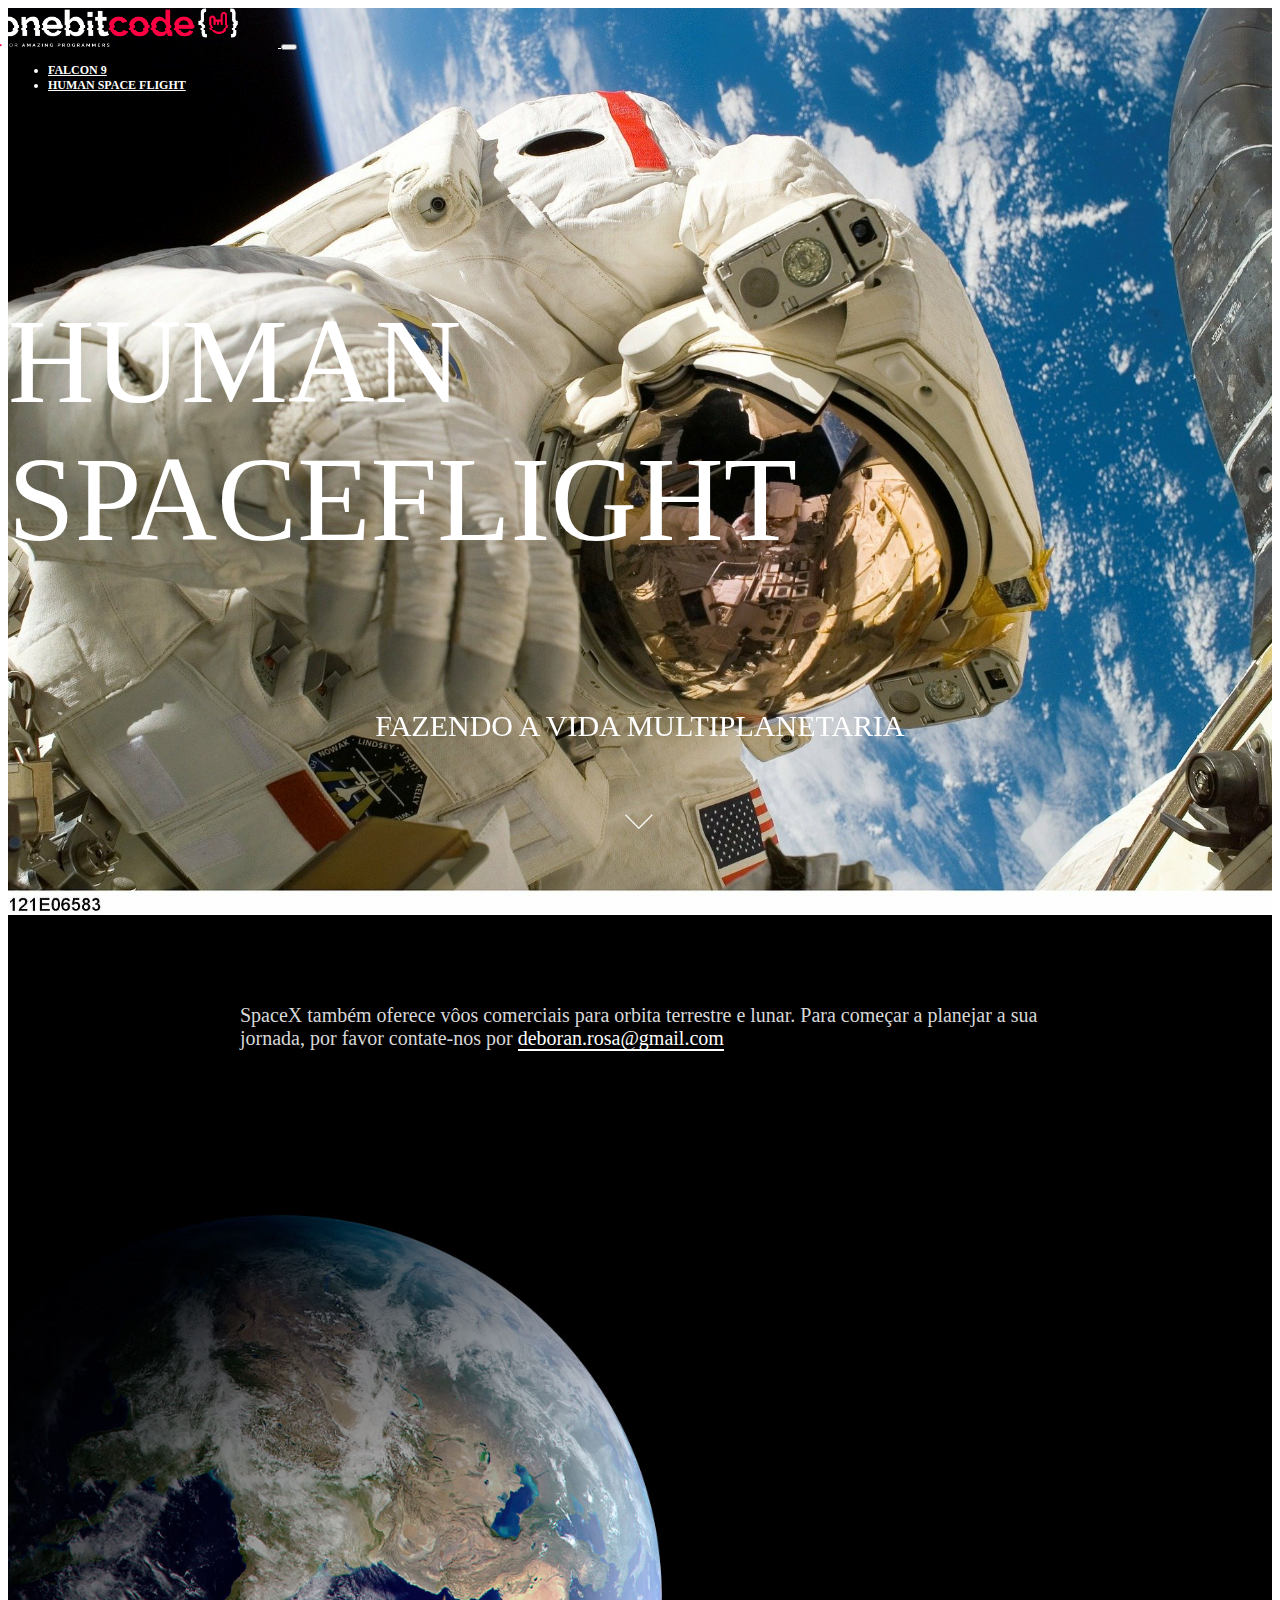
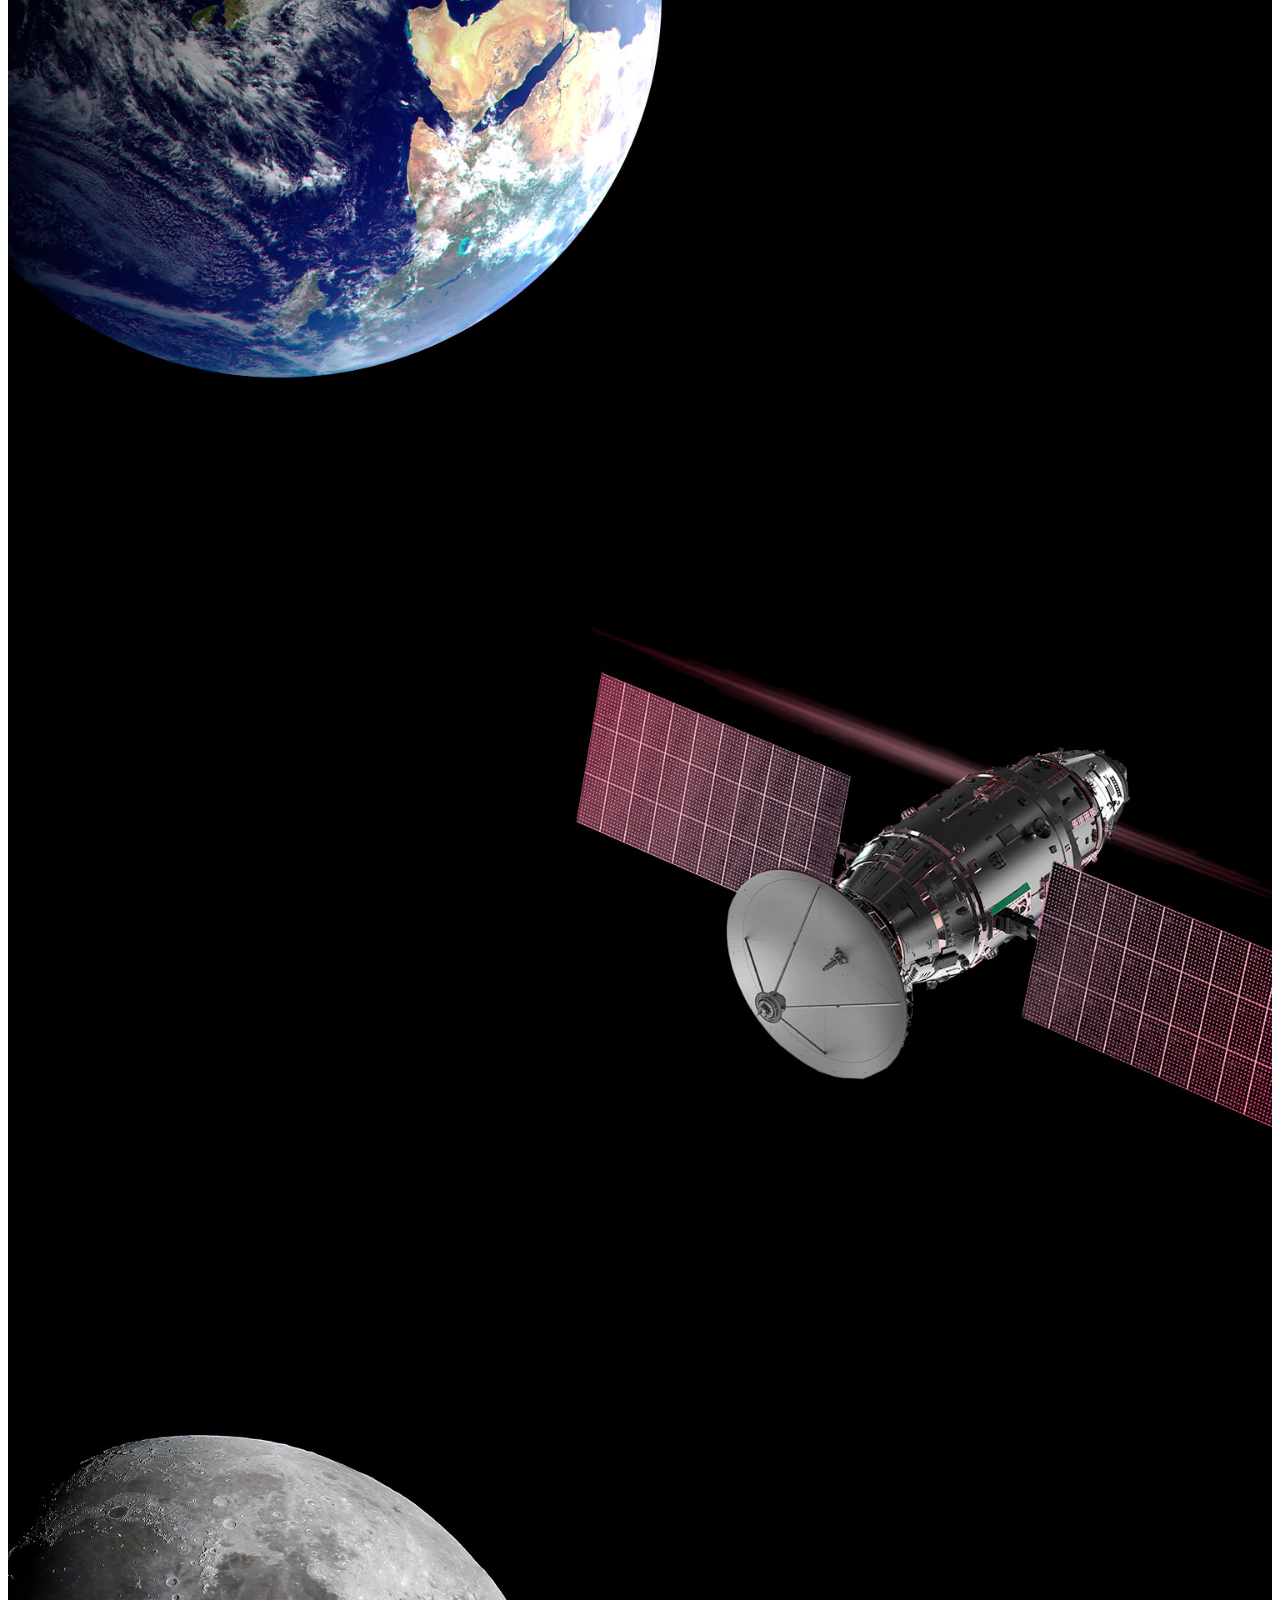
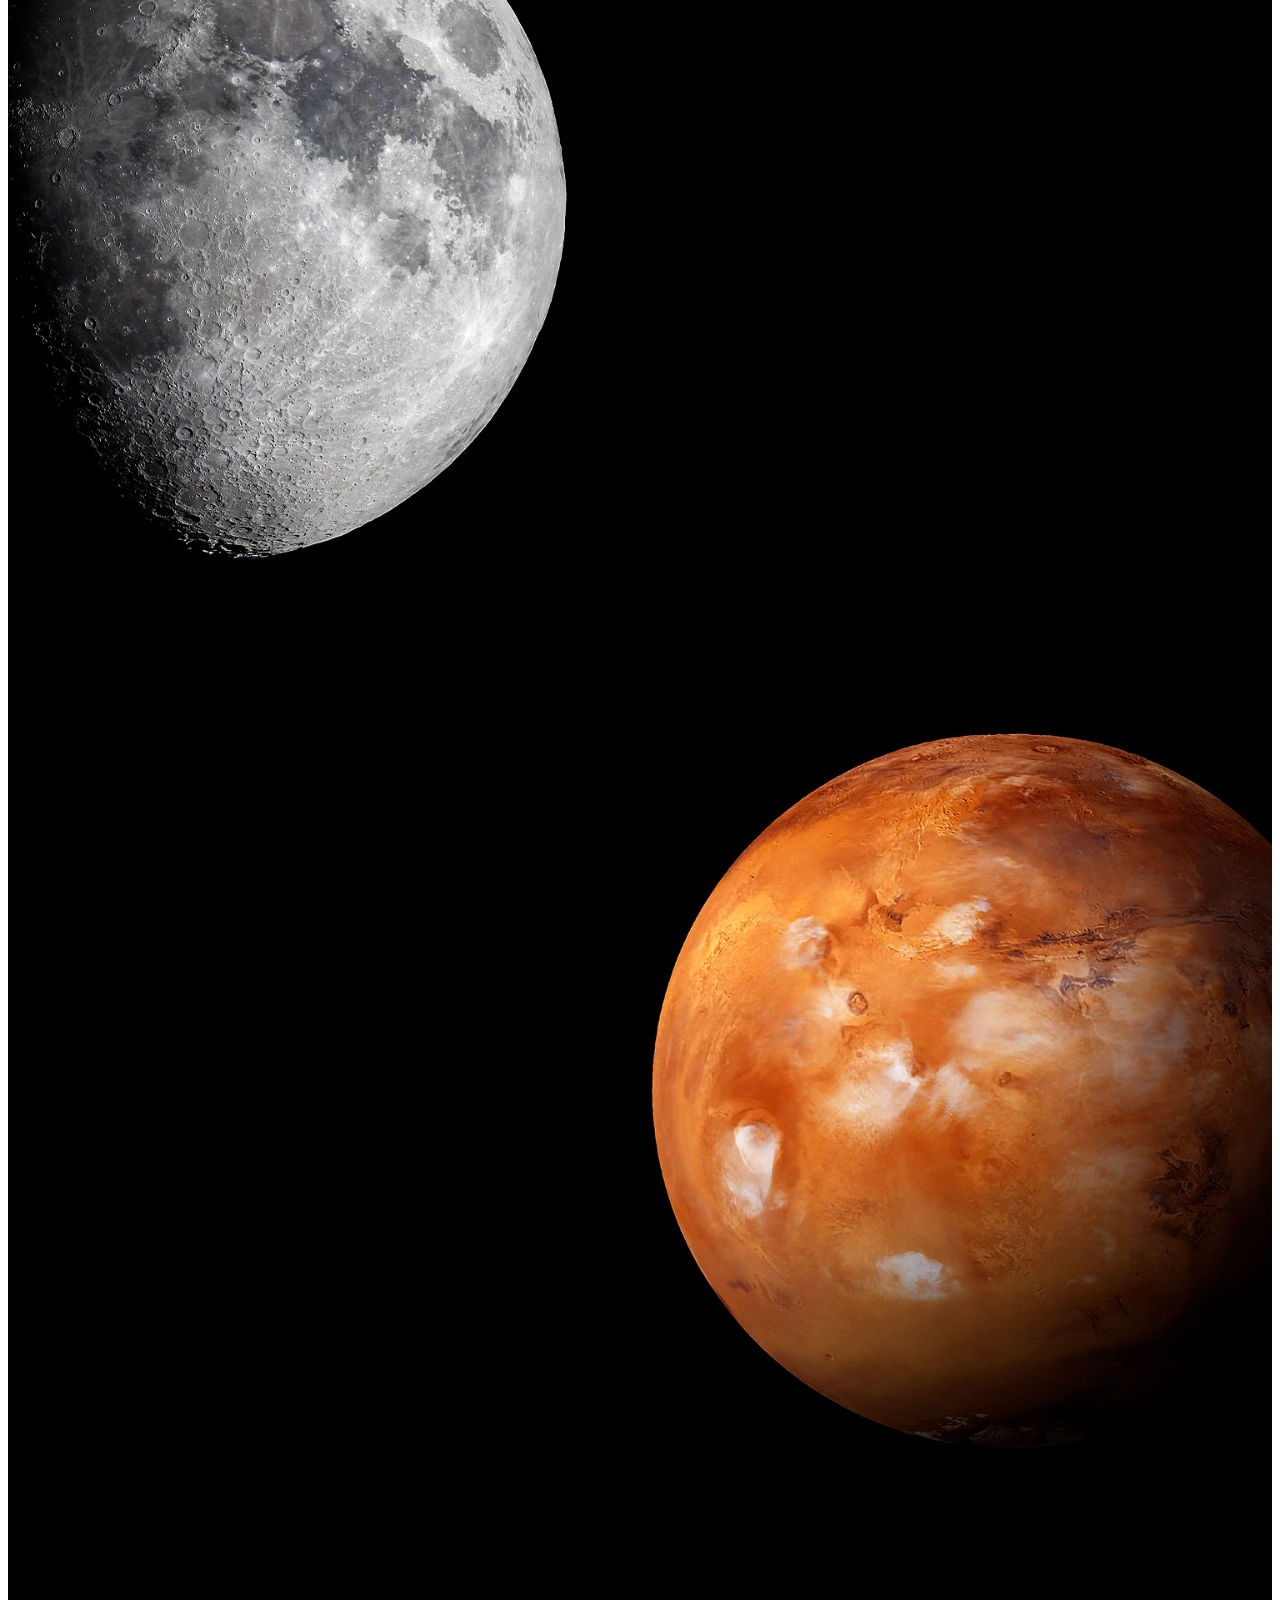
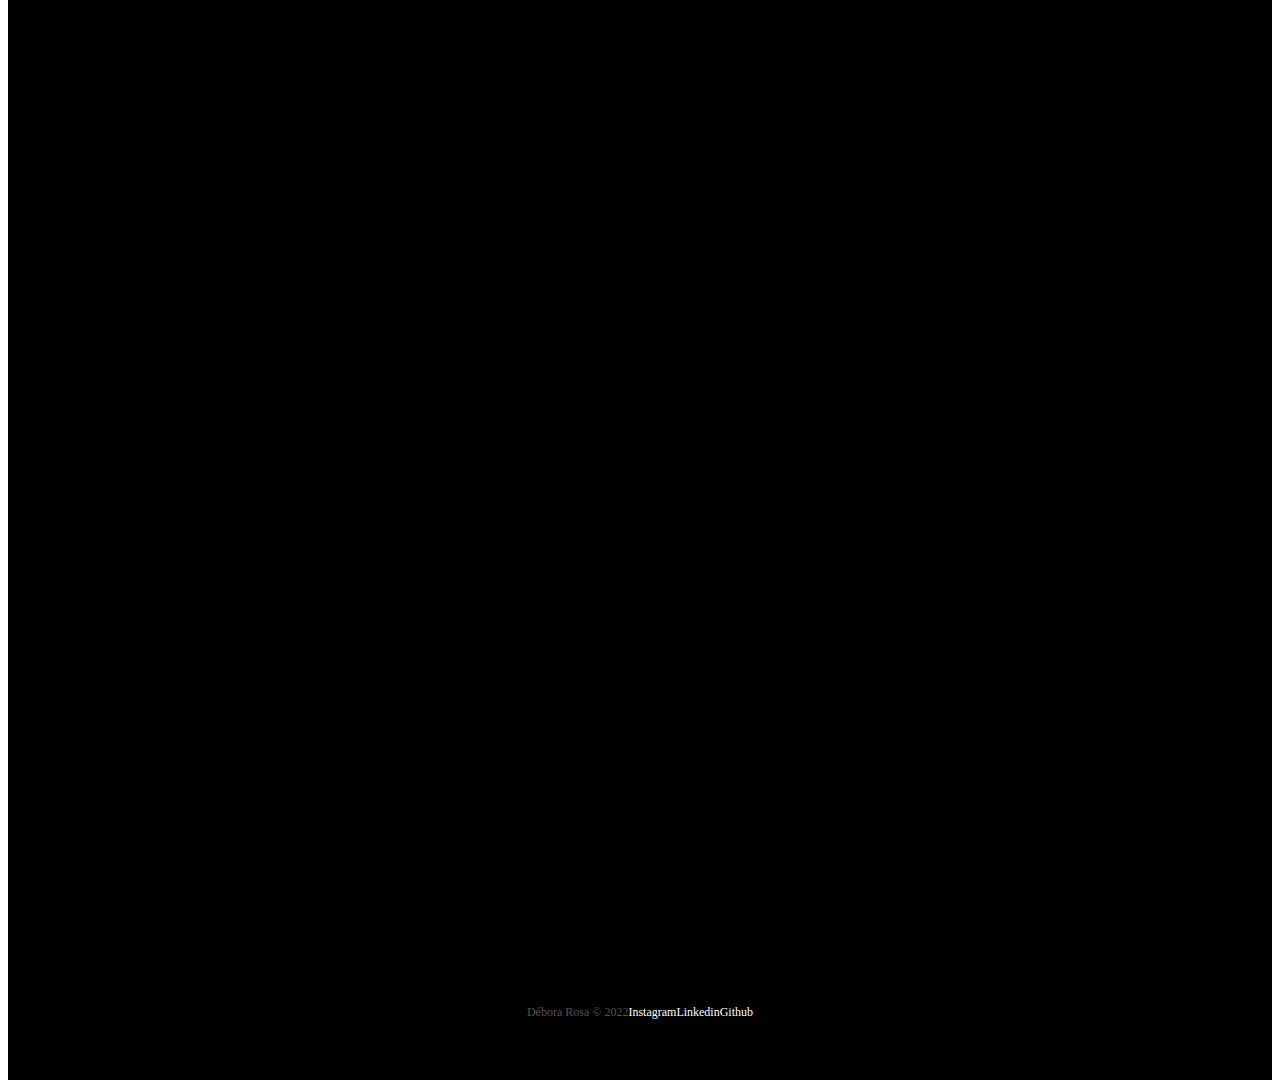
<file: humanSpace.html>
<!DOCTYPE html>
<html lang="pt-br">
  <head>
    <meta charset="UTF-8" />
    <meta http-equiv="X-UA-Compatible" content="IE=edge" />
    <meta name="viewport" content="width=device-width, initial-scale=1.0" />
    <link
      href="https://cdn.jsdelivr.net/npm/bootstrap@5.1.3/dist/css/bootstrap.min.css"
      rel="stylesheet"
      integrity="sha384-1BmE4kWBq78iYhFldvKuhfTAU6auU8tT94WrHftjDbrCEXSU1oBoqyl2QvZ6jIW3"
      crossorigin="anonymous"
    />
    <link rel="stylesheet" href="https://unpkg.com/aos@next/dist/aos.css" />

    <link rel="stylesheet" href="./css/style.css" />
    <link rel="shortcut icon" href="./assets/favicon.png" type="image/x-icon" />
    <title>OneBitX - Home</title>
  </head>
  <body>
    <div class="container-fluid container00 container08">
      <div class="container">
        <header class="header">
          <nav class="navbar navbar-expand-lg navbar-dark bg-transparent pt-4">
            <div class="container-fluid">
              <a href="./index.html">
                <img
                  src="./assets/logo-obc-2021-darkbg.png"
                  alt="logo onebitcode"
                  class="logoPc img-fluid"
                />
              </a>
              <button
                class="navbar-toggler"
                type="button"
                data-bs-toggle="collapse"
                data-bs-target="#navbarNav"
                aria-controls="navbarNav"
                aria-expanded="false"
                aria-label="Toggle navigation"
              >
                <span class="navbar-toggler-icon"></span>
              </button>
              <div class="collapse navbar-collapse" id="navbarNav">
                <ul class="navbar-nav">
                  <li class="nav-item">
                    <a
                      href="./falcon9.html"
                      class="nav-link active"
                      aria-current="page"
                      id="navItem"
                      >FALCON 9</a
                    >
                  </li>
                  <li class="nav-item">
                    <a
                      href="./humanSpace.html"
                      class="nav-link active"
                      id="navItem"
                      >HUMAN SPACE FLIGHT</a
                    >
                  </li>
                </ul>
              </div>
            </div>
          </nav>
        </header>
      </div>

      <div
        class="container text-center container01Content"
        data-aos="fade-up"
        data-aos-duration="1500"
      >
        <p class="h1 titleHuman">HUMAN SPACEFLIGHT</p>

        <p class="subtitleHuman">FAZENDO A VIDA MULTIPLANETARIA</p>

        <img
          src="./assets/home-20221215T131359Z-001/home/arrowDown.gif"
          alt="arrowDown"
          class="arrowDown"
        />
      </div>
    </div>

    <div class="container-fluid text-center earthDesc">
      <p class="textDescriptionEarth">
        SpaceX também oferece vôos comerciais para orbita terrestre e lunar.
        Para começar a planejar a sua jornada, por favor contate-nos por
        <a href="" class="emailDBR"> deboran.rosa@gmail.com </a>
      </p>
    </div>

    <div class="container-fluid container00 container09">
      <div
        class="containerRightContent"
        data-aos="fade-left"
        data-aos-duration="1200"
      >
        <p>MISSÃO</p>
        <p class="h2 titleSession">ORBITA DA TERRA</p>
        <p class="subtitleSession">
          EXPERIMENTE O PLANETA AZUL A 300KM DE ALTURA
        </p>
        <button type="button" class="btn btn-outline-light p-3 px-5">
          EXPLORAR
        </button>
      </div>
    </div>

    <div class="container-fluid container00 container10">
      <div
        class="containerLeftContent"
        data-aos="fade-right"
        data-aos-duration="1200"
      >
        <p>MISSÃO</p>
        <p class="h2 titleSession">ESTAÇÃO ESPACIAL</p>
        <p class="subtitleSession">
          TRANSPORTANDO HUMANOS PARA O LABORATÓRIO VOADOR NO CÉU
        </p>
        <button type="button" class="btn btn-outline-light p-3 px-5">
          EXPLORAR
        </button>
      </div>
    </div>

    <div class="container-fluid container00 container11">
      <div
        class="containerRightContent"
        data-aos="fade-left"
        data-aos-duration="1200"
      >
        <p>MISSÃO</p>
        <p class="h2 titleSession">LUA</p>
        <p class="subtitleSession">
          RETORNANDO HUMANOS PARA A NOSSA LUA VIZINHA
        </p>
        <button type="button" class="btn btn-outline-light p-3 px-5">
          EXPLORAR
        </button>
      </div>
    </div>

    <div class="container-fluid container00 container12">
      <div
        class="containerLeftContent"
        data-aos="fade-left"
        data-aos-duration="1200"
      >
        <p>MISSÃO</p>
        <p class="h2 titleSession">MARTE E ALÉM</p>
        <p class="subtitleSession">
          O CAMINHO PARA TORNAR A HUMANIDADE MULTIPLANETARIA
        </p>
        <button type="button" class="btn btn-outline-light p-3 px-5">
          EXPLORAR
        </button>
      </div>
    </div>

    <div class="container-fluid text-center downloadDesc">
      <p data-aos="fade-right" data-aos-duration="1200">
        Para mais informações sobre os serviços entre em contato com
        <a href="" class="emailDBR"> deboran.rosa@gmail.com </a>
      </p>
      <button
        type="button"
        class="btn btn-outline-light p-3"
        data-aos="flip-left"
        data-aos-duration="1000"
      >
        GUIA DO USUÁRIO
      </button>
      <button
        type="button"
        class="btn btn-outline-light p-3"
        data-aos="flip-up"
        data-aos-duration="1300"
      >
        CAPACIDADES E SERVIÇOS
      </button>
    </div>

    <footer class="container-fluid footer">
      <span class="me-4 copyOBC"> Débora Rosa &copy; 2022 </span>
      <a href="" target="_blank" class="me-4">Instagram</a>
      <a href="" target="_blank" class="me-4">Linkedin</a>
      <a href="" target="_blank">Github</a>
    </footer>

    <script
      src="https://cdn.jsdelivr.net/npm/bootstrap@5.1.3/dist/js/bootstrap.bundle.min.js"
      integrity="sha384-ka7Sk0Gln4gmtz2MlQnikT1wXgYsOg+OMhuP+IlRH9sENBO0LRn5q+8nbTov4+1p"
      crossorigin="anonymous"
    ></script>
    <script src="https://unpkg.com/aos@2.3.1/dist/aos.js"></script>
    <script>
      AOS.init();
    </script>
  </body>
</html>
</file>
<file: css/style.css>
@import url("https://fonts.googleapis.com/css2?family=Rubik:wght@400;514&display=swap");
* {
  color: #ffffff;
}

.header {
  font-size: 12px;
  font-weight: bold;
}
.header #navItem:hover {
  color: #b9b9b9;
}

.container00 {
  background-position: center;
  background-repeat: no-repeat;
  background-size: cover;
  min-height: 100vh;
}

.arrowDown {
  display: inline-block;
  margin-top: 5px;
  width: 90px;
}

.logoPc {
  margin-left: -10px;
  margin-right: 40px;
  width: 240px;
}

#button {
  border: solid 2px #ffffff;
  padding: 15px 35px;
}

.downloadDesc {
  background-color: #000000;
  height: 85vh;
  padding-top: 240px;
}
.downloadDesc button {
  border: solid 2px #ffffff;
  margin-right: 10px;
}

.emailDBR {
  color: #ffffff;
  border-bottom: 2px solid #ffffff;
  text-decoration: none;
}
.emailDBR:hover {
  color: #b9b9b9;
  border-bottom: 2px solid #b9b9b9;
}

.footer {
  align-items: center;
  background-color: #000000;
  display: flex;
  font-size: 12px;
  font-weight: 500;
  height: 15vh;
  justify-content: center;
}
.footer a {
  color: #ffffff;
  text-decoration: none;
}
.footer a:hover {
  color: #b9b9b9;
}
.footer .copyOBC {
  color: #555252;
}

@media (max-width: 449px) {
  .downloadDesc button {
    margin: 10px 0;
  }
}
@media (max-width: 405px) {
  .logoPc {
    margin-top: 15pc;
    width: 180px;
  }
  .footer {
    font-size: 10px;
  }
}
@media (max-width: 350px) {
  .logoPc {
    margin-top: 15px;
    width: 150px;
  }
}
.container00.container01 {
  background-image: url(../../assets/home-20221215T131359Z-001/home/01.jpg);
}
.container00.container02 {
  background-image: url(../../assets/home-20221215T131359Z-001/home/03.jpg);
}
.container00.container03 {
  background-image: url(../../assets/home-20221215T131359Z-001/home/02.gif);
}
.container00.container04 {
  background-image: url(../../assets/home-20221215T131359Z-001/home/04.jpg);
}

.titlePadding {
  padding-top: 200px;
}

.shortTitle {
  margin-bottom: 25px;
  width: 550px;
}

.mediumTitle {
  margin-bottom: 25px;
  width: 650px;
}

@media (max-width: 750px) {
  .titlePadding {
    padding-top: 120px;
  }
  .shortTitle,
  .mediumTitle {
    font-size: 50px;
    width: auto;
  }
}
@media (max-width: 380px) {
  .shortTitle,
  .mediumTitle {
    font-size: 40px;
    width: auto;
  }
}
.container00.container05 {
  background-image: url(../../assets/falcon9-20221215T131326Z-001/falcon9/01.jpg);
}
.container00.container06 {
  background-image: url(../../assets/falcon9-20221215T131326Z-001/falcon9/02.jpg);
}
.container00.carrossel01 {
  background-image: url(../../assets/falcon9-20221215T131326Z-001/falcon9/03.jpg);
}
.container00.carrossel02 {
  background-image: url(../../assets/falcon9-20221215T131326Z-001/falcon9/04.jpg);
}
.container00.carrossel03 {
  background-image: url(../../assets/falcon9-20221215T131326Z-001/falcon9/05.jpg);
}
.container00.carrossel04 {
  background-image: url(../../assets/falcon9-20221215T131326Z-001/falcon9/06.jpg);
}
.container00.carrossel05 {
  background-image: url(../../assets/falcon9-20221215T131326Z-001/falcon9/07.jpg);
}
.container00.container07 {
  background-image: url(../../assets/falcon9-20221215T131326Z-001/falcon9/08.jpg);
}

.titleFalcon9 {
  font-family: "Rubik", sans-serif;
  font-size: 90px;
  font-weight: 514;
}

.titleContent {
  display: flex;
  flex-direction: column;
  height: 80vh;
  justify-content: center;
}

.numbers {
  background-color: #000000;
  display: flex;
  flex-direction: column;
  height: 40vh;
  justify-content: center;
}
.numbers .titleNumb {
  font-size: 90px;
}
.numbers .subTitleNUmb {
  font-size: 20px;
}

.falcon9Desc {
  font-size: 22px;
  line-height: 50px;
  width: 640px;
}

.containerFalcon9Desc {
  align-items: center;
  display: flex;
  height: 90vh;
  justify-content: left;
}

#overViewPosition {
  margin-left: 13%;
  padding-top: 15%;
  width: 500px;
}

.carrosselSlide img {
  height: 100vh;
}

.carousselText {
  background-color: #000000;
}

@media (max-width: 768px) {
  .numbers .titleNumb {
    font-size: 80px;
  }
  .numbers .subTitleNUmb {
    font-size: 18px;
  }
  .falcon9Desc {
    width: auto;
  }
  #overViewPosition {
    padding-top: 35%;
  }
}
@media (max-width: 575px) {
  .numbers {
    height: 60vh;
  }
  #overViewPosition {
    margin-left: auto;
    width: auto;
  }
}
@media (max-width: 375px) {
  .titleFalcon9 {
    font-size: 50px;
  }
  .subtitleFalcon9 {
    font-size: 16px;
  }
  .falcon9Desc {
    font-size: 18px;
    line-height: auto;
  }
}
.container00.container08 {
  background-image: url(../../assets/humanFlight-20221215T131402Z-001/humanFlight/01.jpg);
}
.container00.container09 {
  background-image: url(../../assets/humanFlight-20221215T131402Z-001/humanFlight/02.jpg);
}
.container00.container10 {
  background-image: url(../../assets/humanFlight-20221215T131402Z-001/humanFlight/03.jpg);
}
.container00.container11 {
  background-image: url(../../assets/humanFlight-20221215T131402Z-001/humanFlight/04.jpg);
}
.container00.container12 {
  background-image: url(../../assets/humanFlight-20221215T131402Z-001/humanFlight/05.jpg);
}

.container01Content {
  align-items: center;
  display: flex;
  flex-direction: column;
  height: 90vh;
  justify-content: center;
}
.container01Content .titleHuman {
  font-size: 120px;
}
.container01Content .subtitleHuman {
  font-size: 30px;
  font-weight: 300;
  margin-top: 20px;
  margin-bottom: 50px;
}

.earthDesc {
  align-items: center;
  background-color: #000000;
  display: flex;
  height: 25vh;
  justify-content: center;
}
.earthDesc .textDescriptionEarth {
  color: #d8d8d8;
  font-size: 20px;
  font-weight: 400;
  width: 800px;
}

.containerRightContent {
  margin-left: 55%;
  padding-top: 15%;
}

.containerLeftContent {
  margin-left: 5%;
  padding-top: 15%;
}

.titleSession {
  font-size: 60px;
  font-weight: bold;
}

.subtitleSession {
  font-weight: 300;
  margin-bottom: 40px;
}

@media (max-width: 768px) {
  .container01Content .titleHuman {
    font-size: 90px;
  }
  .containerRightContent,
  .containerLeftContent {
    margin-left: 15%;
  }
  .earthDesc .textDescriptionEarth {
    font-size: 18px;
    font-weight: 400;
    width: auto;
  }
}
@media (max-width: 610px) {
  .container01Content .titleHuman {
    font-size: 60px;
  }
  .container01Content .subtitleHuman {
    font-size: 24px;
  }
  .containerRightContent,
  .containerLeftContent {
    margin-left: 5%;
  }
  .titleSession {
    font-size: 50px;
  }
}
@media (max-width: 375px) {
  .container01Content .titleHuman {
    font-size: 40px;
  }
  .container01Content img {
    width: 100px;
  }
}

/*# sourceMappingURL=style.css.map */
</file>
